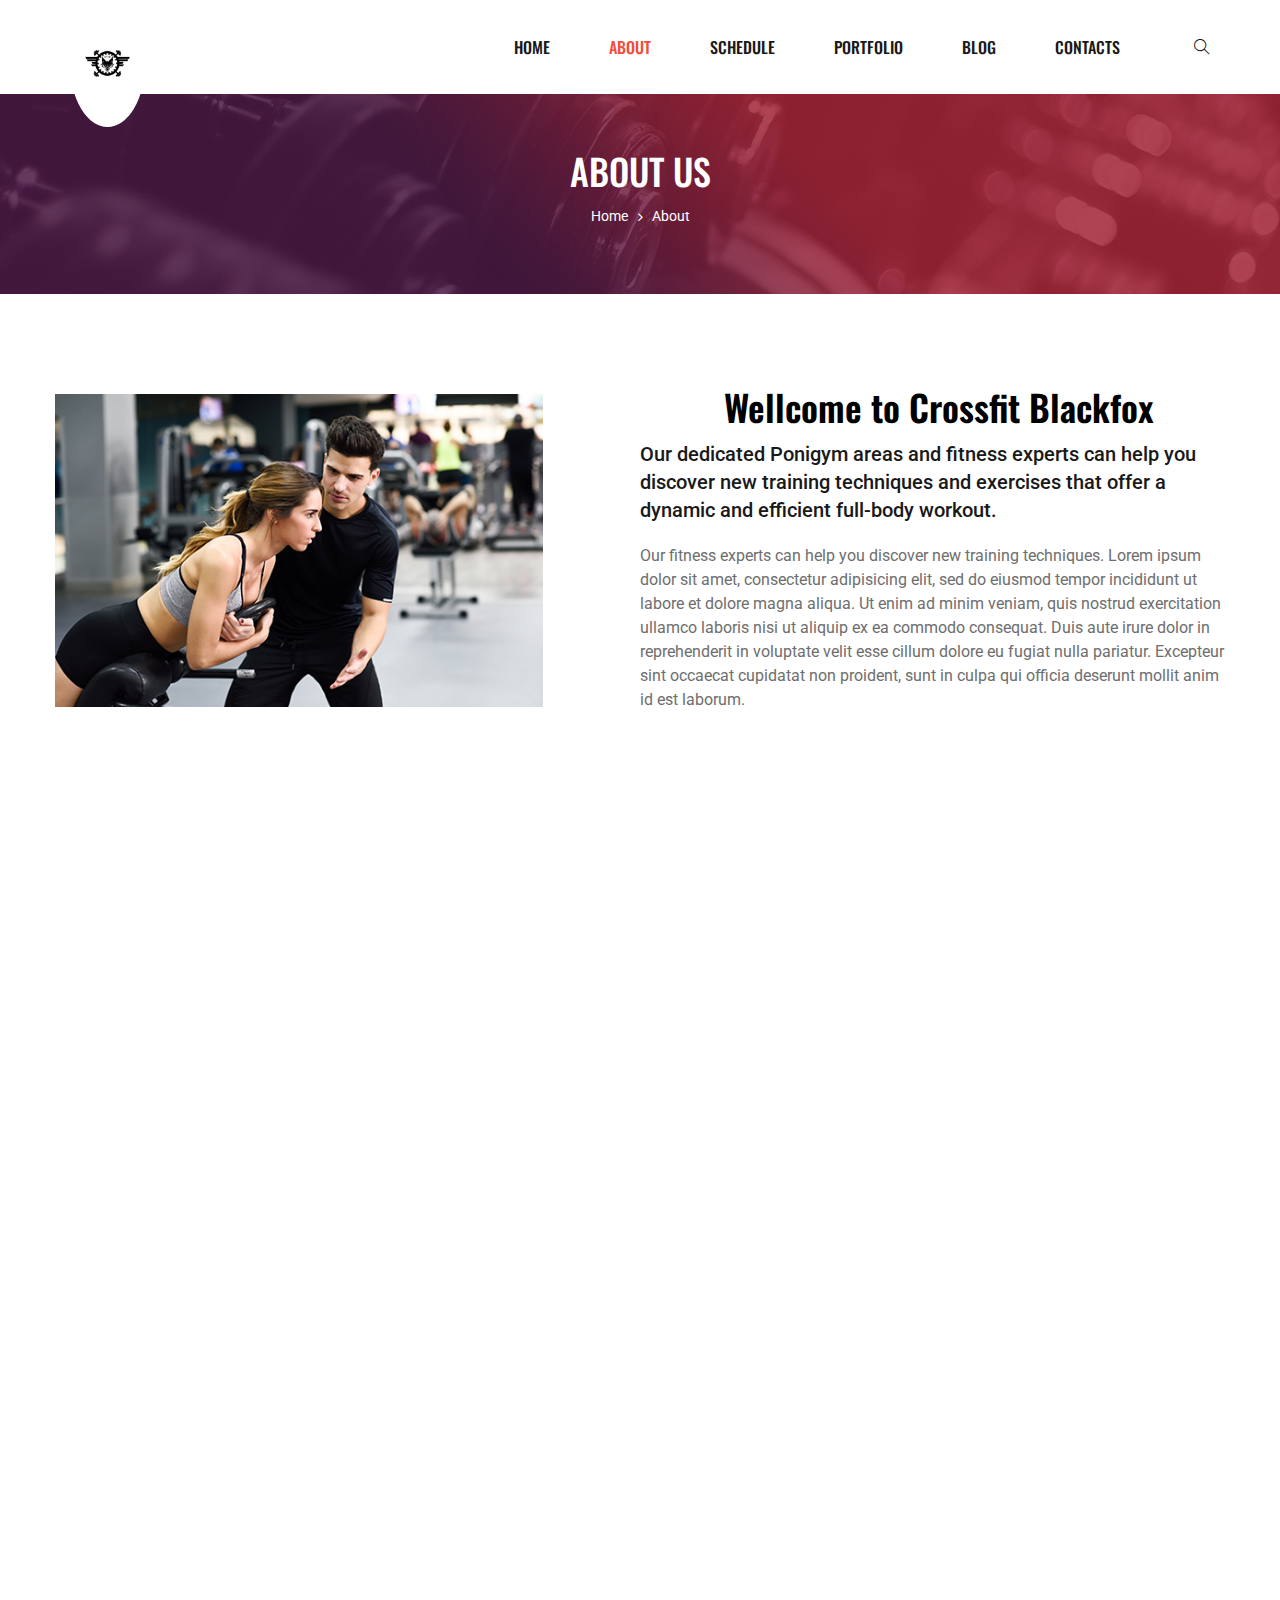
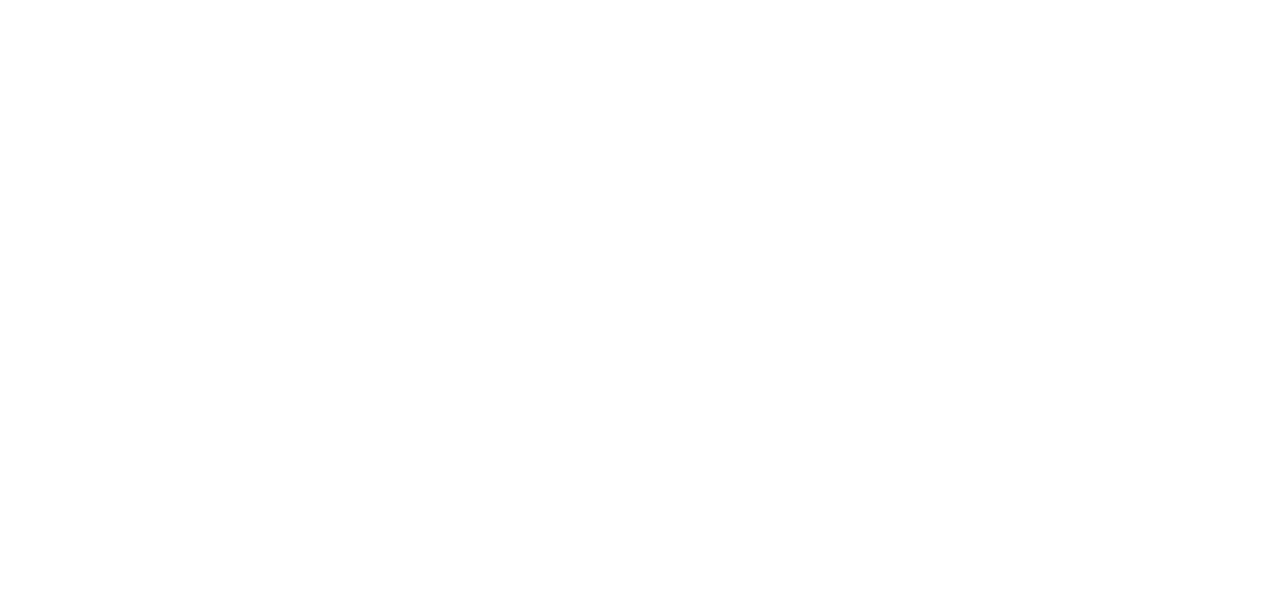
<file: about-us.html>
<!DOCTYPE html>
<html lang="zxx">

<head>
    <meta charset="UTF-8">
    <meta name="description" content="PONIGYM Template">
    <meta name="keywords" content="PONIGYM, unica, creative, html">
    <meta name="viewport" content="width=device-width, initial-scale=1.0">
    <meta http-equiv="X-UA-Compatible" content="ie=edge">
    <title>PONIGYM | Template</title>

    <!-- Google Font -->
    <link href="https://fonts.googleapis.com/css?family=Roboto:400,500,700&display=swap" rel="stylesheet">
    <link href="https://fonts.googleapis.com/css?family=Oswald:300,400,500,600,700&display=swap" rel="stylesheet">

    <!-- Css Styles -->
    <link rel="stylesheet" href="css/bootstrap.min.css" type="text/css">
    <link rel="stylesheet" href="css/font-awesome.min.css" type="text/css">
    <link rel="stylesheet" href="css/themify-icons.css" type="text/css">
    <link rel="stylesheet" href="css/owl.carousel.min.css" type="text/css">
    <link rel="stylesheet" href="css/magnific-popup.css" type="text/css">
    <link rel="stylesheet" href="css/slicknav.min.css" type="text/css">
    <link rel="stylesheet" href="css/style.css" type="text/css">
</head>

<body>
    

    <!-- Header Section Begin -->
    <header class="header-section header-normal">
        <div class="container">
            <div class="logo">
                <a href="./index.html">
                    <img src="img/blackfox_img/logo_Blackfox.jpg" alt="">
                </a>
            </div>
            <div class="nav-menu">
                <nav class="mainmenu mobile-menu">
                    <ul>
                        <li><a href="./index.html">Home</a></li>
                        <li class="active"><a href="./about-us.html">About</a></li>
                        <li><a href="./schedule.html">Schedule</a></li>
                        <li><a href="./gallery.html">Portfolio</a></li>
                        <li><a href="./blog.html">Blog</a>
                            <ul class="dropdown">
                                <li><a href="blog-details.html">Blog Details</a></li>
                            </ul>
                        </li>
                        <li><a href="./contact.html">Contacts</a></li>
                    </ul>
                </nav>
                <div class="nav-right search-switch">
                    <i class="ti-search"></i>
                </div>
            </div>
            <div id="mobile-menu-wrap"></div>
        </div>
    </header>
    <!-- Header End -->

    <!-- Site Breadcrumb Begin -->
    <section class="breadcrumb-section set-bg" data-setbg="img/about-breadcrumb-bg.jpg">
        <div class="container">
            <div class="row">
                <div class="col-lg-12">
                    <div class="site-text">
                        <h2>About Us</h2>
                        <div class="site-breadcrumb">
                            <a href="./home.html" class="sb-item">Home</a>
                            <span class="sb-item">About</span>
                        </div>
                    </div>
                </div>
            </div>
        </div>
    </section>
    <!-- Site Breadcrumb End -->

    <!-- About Us Secion Begin -->
    <section class="about-us-section spad">
        <div class="container">
            <div class="row">
                <div class="col-lg-5">
                    <div class="about-pic">
                        <img src="img/about-us.jpg" alt="">
                    </div>
                </div>
                <div class="col-lg-6 offset-lg-1">
                    <div class="about-text">
                        <div class="section-title">
                            <h2>Wellcome to Crossfit Blackfox</h2>
                            <p>Our dedicated Ponigym areas and fitness experts can help you discover new training
                                techniques and exercises that offer a dynamic and efficient full-body workout.</p>
                        </div>
                        <p>Our fitness experts can help you discover new training techniques. Lorem ipsum dolor sit
                            amet, consectetur adipisicing elit, sed do eiusmod tempor incididunt ut labore et dolore
                            magna aliqua. Ut enim ad minim veniam, quis nostrud exercitation ullamco laboris nisi ut
                            aliquip ex ea commodo consequat. Duis aute irure dolor in reprehenderit in voluptate velit
                            esse cillum dolore eu fugiat nulla pariatur. Excepteur sint occaecat cupidatat non proident,
                            sunt in culpa qui officia deserunt mollit anim id est laborum.
                        </p>
                        
                    </div>
                </div>
            </div>
        </div>
    </section>
    <!-- About Us Secion End -->

    

    <!-- About Page Trainer Section Begin -->
    <section class="about-page-trainer spad">
        <div class="container">
            
            <div class="row">
                <div class="col-lg-3 col-sm-6">
                    <div class="single-trainer-item">
                        <div class="trainer-pic">
                            <img src="img/trainer/trainer-1.jpg" alt="">
                        </div>
                        <div class="trainer-text">
                            <h5>Noah Leonard</h5>
                            <span>Gymer</span>
                            <div class="trainer-social">
                                <a href="#"><i class="fa fa-facebook"></i></a>
                                <a href="#"><i class="fa fa-twitter"></i></a>
                                <a href="#"><i class="fa fa-instagram"></i></a>
                            </div>
                        </div>
                    </div>
                </div>
                <div class="col-lg-3 col-sm-6">
                    <div class="single-trainer-item">
                        <div class="trainer-pic">
                            <img src="img/trainer/trainer-2.jpg" alt="">
                        </div>
                        <div class="trainer-text">
                            <h5>Noah Leonard</h5>
                            <span>Gymer</span>
                            <div class="trainer-social">
                                <a href="#"><i class="fa fa-facebook"></i></a>
                                <a href="#"><i class="fa fa-twitter"></i></a>
                                <a href="#"><i class="fa fa-instagram"></i></a>
                            </div>
                        </div>
                    </div>
                </div>
                <div class="col-lg-3 col-sm-6">
                    <div class="single-trainer-item">
                        <div class="trainer-pic">
                            <img src="img/trainer/trainer-3.jpg" alt="">
                        </div>
                        <div class="trainer-text">
                            <h5>Noah Leonard</h5>
                            <span>Gymer</span>
                            <div class="trainer-social">
                                <a href="#"><i class="fa fa-facebook"></i></a>
                                <a href="#"><i class="fa fa-twitter"></i></a>
                                <a href="#"><i class="fa fa-instagram"></i></a>
                            </div>
                        </div>
                    </div>
                </div>
                <div class="col-lg-3 col-sm-6">
                    <div class="single-trainer-item">
                        <div class="trainer-pic">
                            <img src="img/trainer/trainer-4.jpg" alt="">
                        </div>
                        <div class="trainer-text">
                            <h5>Noah Leonard</h5>
                            <span>Gymer</span>
                            <div class="trainer-social">
                                <a href="#"><i class="fa fa-facebook"></i></a>
                                <a href="#"><i class="fa fa-twitter"></i></a>
                                <a href="#"><i class="fa fa-instagram"></i></a>
                            </div>
                        </div>
                    </div>
                </div>
            </div>
        </div>
    </section>
    <!-- About Page Trainer Section End -->

    <!-- Footer Section Begin -->
    <footer class="footer-section">
        <div class="container-fluid">
            <div class="row">
                <div class="col-lg-6">
                    <div class="map-location">
                        <iframe src="https://www.google.com/maps/embed?pb=!1m18!1m12!1m3!1d33245.297803635964!2d-73.76987401620775!3d40.704774398815005!2m3!1f0!2f0!3f0!3m2!1i1024!2i768!4f13.1!3m3!1m2!1s0x89c24fa5d33f083b%3A0xc80b8f06e177fe62!2sNew%20York%2C%20NY%2C%20USA!5e0!3m2!1sen!2sbd!4v1575866843291!5m2!1sen!2sbd" style="border:0;" allowfullscreen=""></iframe>
                        <div class="map-widget">
                            <i class="fa fa-map-marker"></i>
                            <div class="map-address">
                                <img src="img/map-location.jpg" alt="">
                                <ul class="map-text">
                                    <li><span>Address:</span> Iris Watson, Box 283, NY</li>
                                    <li><span>Phone:</span> 12-456-791</li>
                                </ul>
                            </div>
                        </div>
                    </div>
                </div>
                <div class="col-lg-6">
                    <div class="footer-form set-bg" data-setbg="img/contact-form-bg.jpg">
                        <div class="row">
                            <div class="col-lg-10">
                                <div class="section-title">
                                    <h2>Request A Call Back</h2>
                                    <p>Shape your body and burn fat with strength training. With the right equipment
                                        such as free weights or resistance machines.</p>
                                </div>
                                <form action="#">
                                    <div class="row">
                                        <div class="col-lg-6">
                                            <input type="text" placeholder="Name">
                                        </div>
                                        <div class="col-lg-6">
                                            <input type="text" placeholder="Email">
                                        </div>
                                        <div class="col-lg-12">
                                            <input type="text" placeholder="Subject">
                                            <textarea placeholder="Message"></textarea>
                                            <button type="submit">Submit <i class="ti-angle-double-right"></i></button>
                                        </div>
                                    </div>
                                </form>
                            </div>
                        </div>
                    </div>
                </div>
            </div>
        </div>
        <div class="register normal-register">
            <div class="container">
                <div class="row">
                    <div class="col-lg-12">
                        <div class="copyright">
                            <!-- Link back to Colorlib can't be removed. Template is licensed under CC BY 3.0. -->
Copyright &copy;<script>document.write(new Date().getFullYear());</script> All rights reserved | This template is made with <i class="fa fa-heart-o" aria-hidden="true"></i> by <a href="https://colorlib.com" target="_blank">Colorlib</a>
<!-- Link back to Colorlib can't be removed. Template is licensed under CC BY 3.0. -->
                        </div>
                        <div class="footer-widget">
                            <ul>
                                <li class="active">Privacy Policy</li>
                                <li>Terms Of Service</li>
                                <li>Careers</li>
                            </ul>
                        </div>
                        <div class="footer-links">
                            <a href="#"><i class="fa fa-facebook"></i></a>
                            <a href="#"><i class="fa fa-twitter"></i></a>
                            <a href="#"><i class="fa fa-instagram"></i></a>
                        </div>
                    </div>
                </div>
            </div>
        </div>
    </footer>
    <!-- Footer Section End -->

    <!-- Search model Begin -->
	<div class="search-model">
        <div class="h-100 d-flex align-items-center justify-content-center">
            <div class="search-close-switch">+</div>
            <form class="search-model-form">
                <input type="text" id="search-input" placeholder="Search here.....">
            </form>
        </div>
    </div>
    <!-- Search model end -->

    <!-- Js Plugins -->
    <script src="js/jquery-3.3.1.min.js"></script>
    <script src="js/bootstrap.min.js"></script>
    <script src="js/jquery.magnific-popup.min.js"></script>
    <script src="js/mixitup.min.js"></script>
    <script src="js/jquery.slicknav.js"></script>
    <script src="js/owl.carousel.min.js"></script>
    <script src="js/main.js"></script>
</body>

</html>
</file>
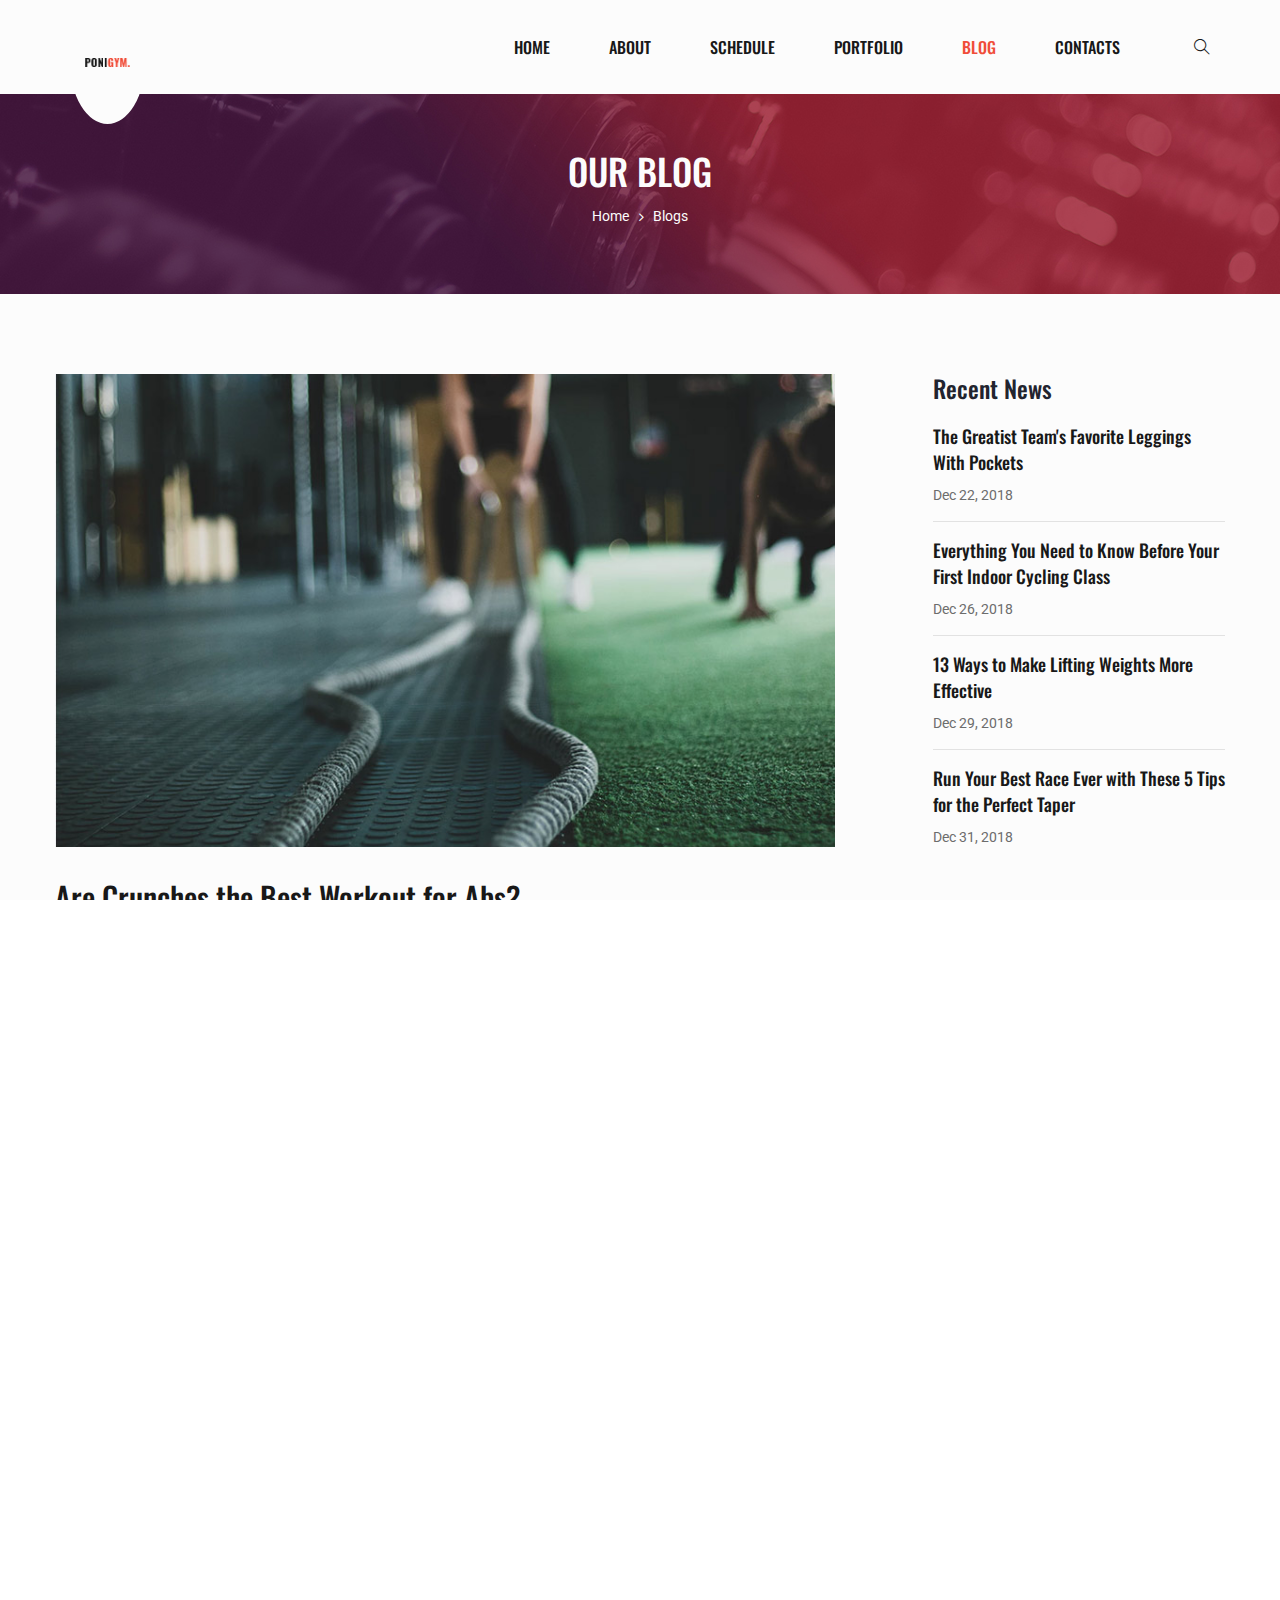
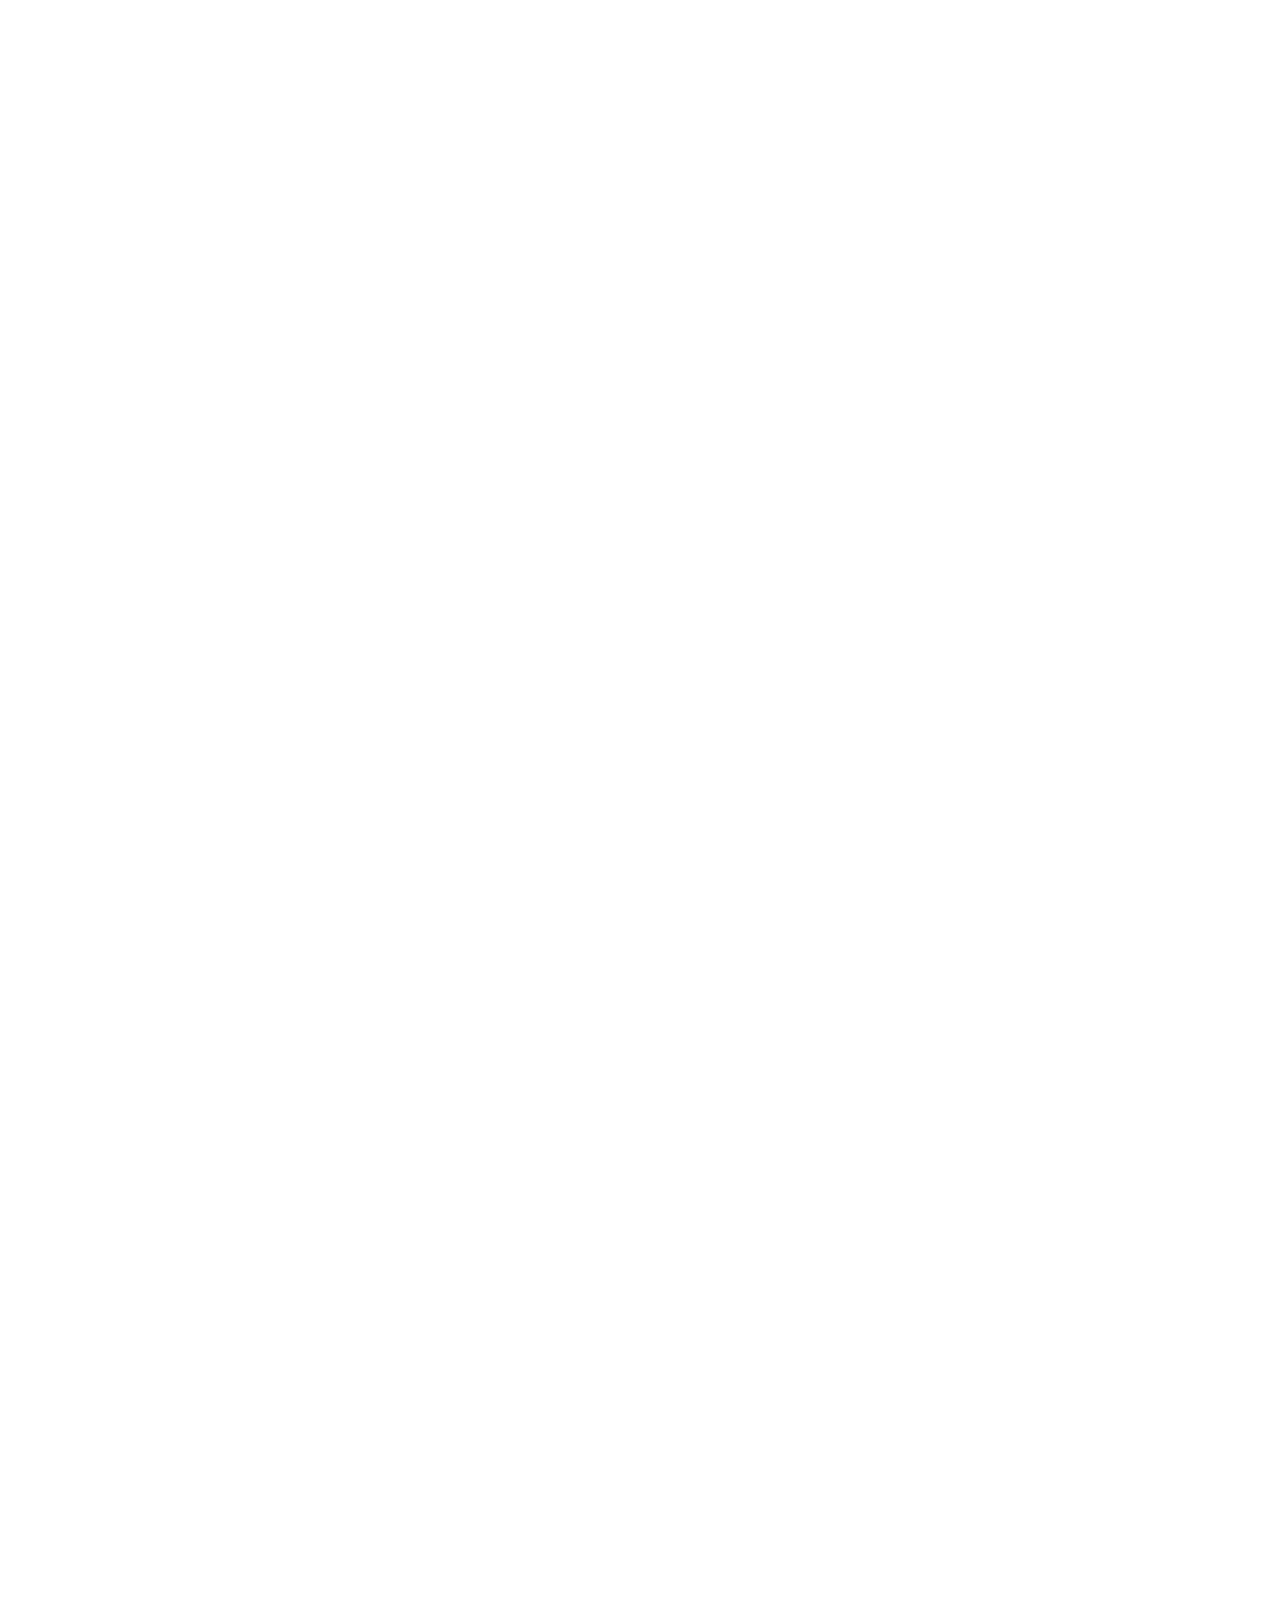
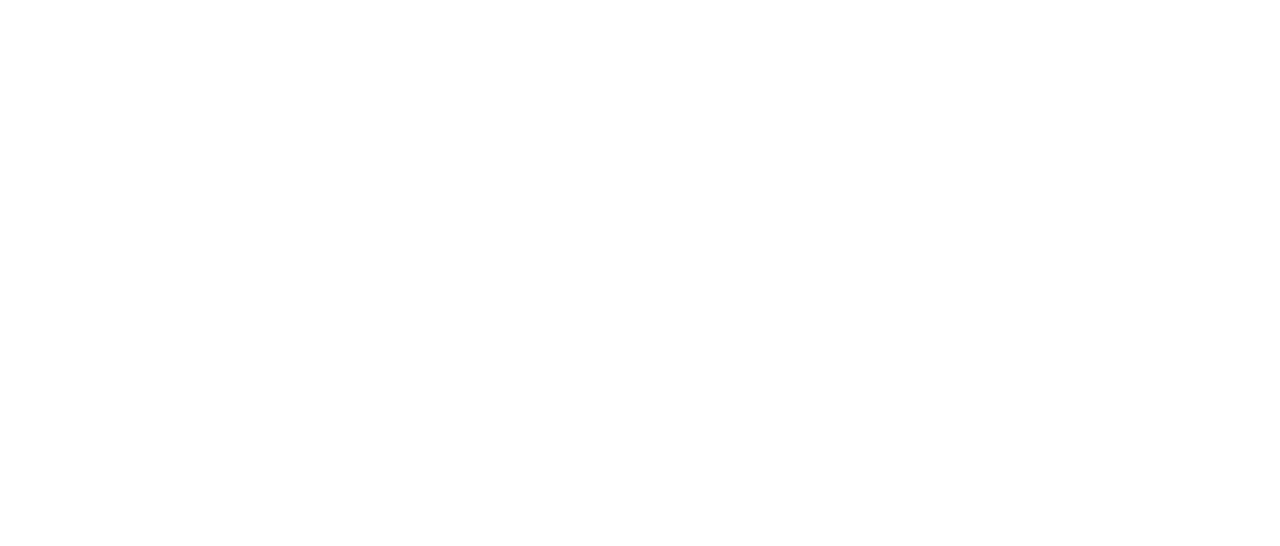
<file: blog-details.html>
<!DOCTYPE html>
<html lang="zxx">

<head>
    <meta charset="UTF-8">
    <meta name="description" content="PONIGYM Template">
    <meta name="keywords" content="PONIGYM, unica, creative, html">
    <meta name="viewport" content="width=device-width, initial-scale=1.0">
    <meta http-equiv="X-UA-Compatible" content="ie=edge">
    <title>PONIGYM | Template</title>

    <!-- Google Font -->
    <link href="https://fonts.googleapis.com/css?family=Roboto:400,500,700&display=swap" rel="stylesheet">
    <link href="https://fonts.googleapis.com/css?family=Oswald:300,400,500,600,700&display=swap" rel="stylesheet">

    <!-- Css Styles -->
    <link rel="stylesheet" href="css/bootstrap.min.css" type="text/css">
    <link rel="stylesheet" href="css/font-awesome.min.css" type="text/css">
    <link rel="stylesheet" href="css/themify-icons.css" type="text/css">
    <link rel="stylesheet" href="css/owl.carousel.min.css" type="text/css">
    <link rel="stylesheet" href="css/magnific-popup.css" type="text/css">
    <link rel="stylesheet" href="css/slicknav.min.css" type="text/css">
    <link rel="stylesheet" href="css/style.css" type="text/css">
</head>

<body>
    <!-- Page Preloder -->
    <div id="preloder">
        <div class="loader"></div>
    </div>

    <!-- Header Section Begin -->
    <header class="header-section header-normal">
        <div class="container">
            <div class="logo">
                <a href="./index.html">
                    <img src="img/logo-normal.png" alt="">
                </a>
            </div>
            <div class="nav-menu">
                <nav class="mainmenu mobile-menu">
                    <ul>
                        <li><a href="./index.html">Home</a></li>
                        <li><a href="./about-us.html">About</a></li>
                        <li><a href="./schedule.html">Schedule</a></li>
                        <li><a href="./gallery.html">Portfolio</a></li>
                        <li class="active"><a href="./blog.html">Blog</a>
                            <ul class="dropdown">
                                <li><a href="blog-details.html">Blog Details</a></li>
                            </ul>
                        </li>
                        <li><a href="./contact.html">Contacts</a></li>
                    </ul>
                </nav>
                <div class="nav-right search-switch">
                    <i class="ti-search"></i>
                </div>
            </div>
            <div id="mobile-menu-wrap"></div>
        </div>
    </header>
    <!-- Header End -->

    <!-- Site Breadcrumb Begin -->
    <section class="breadcrumb-section set-bg" data-setbg="img/about-breadcrumb-bg.jpg">
        <div class="container">
            <div class="row">
                <div class="col-lg-12">
                    <div class="site-text">
                        <h2>Our Blog</h2>
                        <div class="site-breadcrumb">
                            <a href="./home.html" class="sb-item">Home</a>
                            <span class="sb-item">Blogs</span>
                        </div>
                    </div>
                </div>
            </div>
        </div>
    </section>
    <!-- Site Breadcrumb End -->

    <!-- Blog Section Begin -->
    <section class="blog-section spad">
        <div class="container">
            <div class="row">
                <div class="col-lg-8">
                    <div class="blog-details">
                        <div class="bd-text">
                            <img src="img/blog-2.jpg" alt="">
                            <h3>Are Crunches the Best Workout for Abs?</h3>
                            <div class="blog-tag">
                                <div class="post-info">
                                    <span>Adam</span> - Dec 29, 2018
                                </div>
                                <div class="tag-details">
                                    <a href="#" class="tag-event">
                                        <i class="fa fa-tag"></i>
                                        Cycling
                                    </a>
                                    <a href="#" class="tag-comments">
                                        <i class="fa fa-comments-o"></i>
                                        5 Comments
                                    </a>
                                </div>
                            </div>
                            <p>It’s a moment many aspiring marathoners fantasize about as they finish their umpteenth
                                long training run: The few weeks leading up to the race when a training program calls
                                for less running and more recovery, otherwise known as the taper. As triathlete and
                                Greatist expert <span>Terra Castro</span> explains, tapering allows your body to
                                “repair, replenish, and regroup” in preparation for race day. But even though the break
                                from an arduous training schedule can be appealing, it can also seem counterintuitive
                                and for less running and more recovery. But a trustworthy taper—which is simple to
                                execute with the guide below and the help of our experts—will have you healthy and
                                strong for race day.</p>
                            <div class="bd-video">
                                <div class="row">
                                    <div class="col-lg-7">
                                        <div class="video-bg set-bg" data-setbg="img/blog-details-video.jpg">
                                            <div class="play-btn">
                                                <a href="https://www.youtube.com/watch?v=p_dtI2bLWhY"
                                                    class="blog-video-popup">
                                                    <i class="fa fa-play"></i>
                                                </a>
                                            </div>
                                        </div>
                                    </div>
                                    <div class="col-lg-5">
                                        <div class="video-text">
                                            <h5>What We Can Talk About</h5>
                                            <ul>
                                                <li><i class="ti-check"></i>Mauris molestie lectus in irdiet auctor.
                                                </li>
                                                <li><i class="ti-check"></i>Dictum purus at blandit molestie.</li>
                                                <li><i class="ti-check"></i>Neque non fermentum suscipit.</li>
                                                <li><i class="ti-check"></i>Donec id dui ac massa malesuada.</li>
                                                <li><i class="ti-check"></i>In sit amet sapien quis orci maximus.</li>
                                                <li><i class="ti-check"></i>Vestibulum rutrum diam vel eros tristique.
                                                </li>
                                                <li><i class="ti-check"></i>Vestibulum tempus neque at purus.</li>
                                                <li><i class="ti-check"></i>Mauris nec mi nec eros viverra.</li>
                                            </ul>
                                        </div>
                                    </div>
                                </div>
                            </div>
                            <div class="bd-desc">
                                <h5>Pitfalls to Avoid: In Taper We Trust</h5>
                                <p>The dueling temptations to rest too much and not rest enough can make for a tricky
                                    taper—it may feel strange to be running so much less than you have been. Castro
                                    recommends ignoring both “phantom pains” and “sneaky doubts.” Continue to trust the
                                    taper plan you put in place, knowing that reduced mileage, maintained intensity, and
                                    <span>self-care</span> are time-honored and <span>science-approved</span> ways to
                                    prepare for a race. Castro also warns against trying anything unfamiliar during this
                                    period, like a new pair of sneakers or a new workout group and routine. “Keep things
                                    simple and stress free in those taper weeks,” she says.</p>
                            </div>
                        </div>
                        <div class="blog-quote">
                            <p><i class="fa fa-quote-right"></i>You can't connect the dots looking forward; you can only
                                connect them looking backwards. So you have to trust that the dots will somehow connect
                                in your future. You have to trust in something your gut, destiny, life, karma, whatever.
                                This approach has never let me down, and it has made all the difference in my life."</p>
                        </div>
                        <div class="bd-info">
                            <div class="bi-tags">
                                <a href="#">Cycling</a>
                                <a href="#">Building</a>
                                <a href="#">Trianer</a>
                            </div>
                            <div class="bi-social">
                                <a href="#"><i class="fa fa-facebook"></i></a>
                                <a href="#"><i class="fa fa-twitter"></i></a>
                                <a href="#"><i class="fa fa-pinterest"></i></a>
                                <a href="#"><i class="fa fa-wifi"></i></a>
                                <a href="#"><i class="fa fa-heart"></i></a>
                            </div>
                        </div>
                        <div class="bd-comments">
                            <h4>2 Comments</h4>
                            <div class="comments-item">
                                <div class="avatar-pic">
                                    <img src="img/avatar-1.png" alt="">
                                </div>
                                <div class="avatar-text">
                                    <span>27 Aug 2018</span>
                                    <h6>Brandon Kelley</h6>
                                    <p>Neque porro quisquam est, qui dolorem ipsum quia dolor sit amet, consectetur,
                                        adipisci velit, sed quia non numquam eius modi tempora incidunt ut labore et
                                        dolore magnam.</p>
                                    <a href="#" class="reply-btn primary-btn">Reply</a>
                                </div>
                            </div>
                            <div class="row">
                                <div class="col-lg-11 offset-lg-1">
                                    <div class="comments-item">
                                        <div class="avatar-pic">
                                            <img src="img/avatar-2.png" alt="">
                                        </div>
                                        <div class="avatar-text">
                                            <span>27 Aug 2018</span>
                                            <h6>Brandon Kelley</h6>
                                            <p>Neque porro quisquam est, qui dolorem ipsum quia dolor sit amet,
                                                consectetur, adipisci velit, sed quia non numquam eius modi tempora
                                                incidunt ut labore et dolore magnam.</p>
                                            <a href="#" class="reply-btn primary-btn">Reply</a>
                                        </div>
                                    </div>
                                </div>
                            </div>
                            <div class="comments-item">
                                <div class="avatar-pic">
                                    <img src="img/avatar-3.png" alt="">
                                </div>
                                <div class="avatar-text">
                                    <span>27 Aug 2018</span>
                                    <h6>Brandon Kelley</h6>
                                    <p>Neque porro quisquam est, qui dolorem ipsum quia dolor sit amet, consectetur,
                                        adipisci velit, sed quia non numquam eius modi tempora incidunt ut labore et
                                        dolore magnam.</p>
                                    <a href="#" class="reply-btn primary-btn">Reply</a>
                                </div>
                            </div>
                        </div>
                        <div class="comment-form">
                            <h4>Leave A Comment</h4>
                            <form action="#">
                                <div class="row">
                                    <div class="col-lg-4">
                                        <input type="text" placeholder="Name">
                                    </div>
                                    <div class="col-lg-4">
                                        <input type="text" placeholder="E-mail">
                                    </div>
                                    <div class="col-lg-4">
                                        <input type="text" placeholder="Website">
                                    </div>
                                    <div class="col-lg-12">
                                        <textarea placeholder="Message"></textarea>
                                        <button type="button">Send Message</button>
                                    </div>
                                </div>
                            </form>
                        </div>
                    </div>
                </div>
                <div class="col-lg-3 offset-lg-1">
                    <div class="blog-sidebar">
                        <div class="sidebar-recent">
                            <h4>Recent News</h4>
                            <div class="sr-item">
                                <a href="#" class="active">
                                    <h5>The Greatist Team's Favorite Leggings With Pockets</h5>
                                </a>
                                <div class="blog-date">Dec 22, 2018</div>
                            </div>
                            <div class="sr-item">
                                <a href="#">
                                    <h5>Everything You Need to Know Before Your First Indoor Cycling Class</h5>
                                </a>
                                <div class="blog-date">Dec 26, 2018</div>
                            </div>
                            <div class="sr-item">
                                <a href="#">
                                    <h5>13 Ways to Make Lifting Weights More Effective</h5>
                                </a>
                                <div class="blog-date">Dec 29, 2018</div>
                            </div>
                            <div class="sr-item">
                                <a href="#">
                                    <h5>Run Your Best Race Ever with These 5 Tips for the Perfect Taper</h5>
                                </a>
                                <div class="blog-date">Dec 31, 2018</div>
                            </div>
                        </div>
                        <div class="sidebar-categories">
                            <h4>Categories</h4>
                            <ul class="cat-list">
                                <li><a href="#">Body Building</a></li>
                                <li><a href="#">Gym Trianer</a></li>
                                <li><a href="#">Foot Healthy</a></li>
                                <li><a href="#">Racing Way</a></li>
                                <li><a href="#">Cardio Class</a></li>
                                <li><a href="#">Free Cycling</a></li>
                            </ul>
                        </div>
                        <div class="popular-tags">
                            <h4>Popular Tags</h4>
                            <a href="#">Cycling</a>
                            <a href="#">Building</a>
                            <a href="#">Trianer</a>
                            <a href="#" class="active">Medicine products</a>
                            <a href="#">Medication</a>
                            <a href="#">Treatment</a>
                            <a href="#">Event</a>
                        </div>
                        <div class="weekly-time">
                            <h4>Open Hours</h4>
                            <ul>
                                <li>
                                    <p>Monday</p>
                                    <span>07:00-17:00</span>
                                </li>
                                <li>
                                    <p>Tuesday</p>
                                    <span>07:00-17:00</span>
                                </li>
                                <li class="active">
                                    <p>Wednesday</p>
                                    <span>07:00-17:00</span>
                                </li>
                                <li>
                                    <p>Thursday</p>
                                    <span>07:00-17:00</span>
                                </li>
                                <li>
                                    <p>Friday</p>
                                    <span>07:00-17:00</span>
                                </li>
                                <li>
                                    <p>Saturay</p>
                                    <span>07:00-17:00</span>
                                </li>
                                <li>
                                    <p>Sunday</p>
                                    <span>07:00-17:00</span>
                                </li>
                            </ul>
                        </div>
                    </div>
                </div>
            </div>
        </div>
    </section>
    <!-- Blog Section End -->

    <!-- Footer Section Begin -->
    <footer class="footer-section">
        <div class="container-fluid">
            <div class="row">
                <div class="col-lg-6">
                    <div class="map-location">
                        <iframe src="https://www.google.com/maps/embed?pb=!1m18!1m12!1m3!1d33245.297803635964!2d-73.76987401620775!3d40.704774398815005!2m3!1f0!2f0!3f0!3m2!1i1024!2i768!4f13.1!3m3!1m2!1s0x89c24fa5d33f083b%3A0xc80b8f06e177fe62!2sNew%20York%2C%20NY%2C%20USA!5e0!3m2!1sen!2sbd!4v1575866843291!5m2!1sen!2sbd" style="border:0;" allowfullscreen=""></iframe>
                        <div class="map-widget">
                            <i class="fa fa-map-marker"></i>
                            <div class="map-address">
                                <img src="img/map-location.jpg" alt="">
                                <ul class="map-text">
                                    <li><span>Address:</span> Iris Watson, Box 283, NY</li>
                                    <li><span>Phone:</span> 12-456-791</li>
                                </ul>
                            </div>
                        </div>
                    </div>
                </div>
                <div class="col-lg-6">
                    <div class="footer-form set-bg" data-setbg="img/contact-form-bg.jpg">
                        <div class="row">
                            <div class="col-lg-10">
                                <div class="section-title">
                                    <h2>Request A Call Back</h2>
                                    <p>Shape your body and burn fat with strength training. With the right equipment
                                        such as free weights or resistance machines.</p>
                                </div>
                                <form action="#">
                                    <div class="row">
                                        <div class="col-lg-6">
                                            <input type="text" placeholder="Name">
                                        </div>
                                        <div class="col-lg-6">
                                            <input type="text" placeholder="Email">
                                        </div>
                                        <div class="col-lg-12">
                                            <input type="text" placeholder="Subject">
                                            <textarea placeholder="Message"></textarea>
                                            <button type="submit">Submit <i class="ti-angle-double-right"></i></button>
                                        </div>
                                    </div>
                                </form>
                            </div>
                        </div>
                    </div>
                </div>
            </div>
        </div>
        <div class="register normal-register">
            <div class="container">
                <div class="row">
                    <div class="col-lg-12">
                        <div class="copyright">
                            <!-- Link back to Colorlib can't be removed. Template is licensed under CC BY 3.0. -->
Copyright &copy;<script>document.write(new Date().getFullYear());</script> All rights reserved | This template is made with <i class="fa fa-heart-o" aria-hidden="true"></i> by <a href="https://colorlib.com" target="_blank">Colorlib</a>
<!-- Link back to Colorlib can't be removed. Template is licensed under CC BY 3.0. -->
                        </div>
                        <div class="footer-widget">
                            <ul>
                                <li class="active">Privacy Policy</li>
                                <li>Terms Of Service</li>
                                <li>Careers</li>
                            </ul>
                        </div>
                        <div class="footer-links">
                            <a href="#"><i class="fa fa-facebook"></i></a>
                            <a href="#"><i class="fa fa-twitter"></i></a>
                            <a href="#"><i class="fa fa-instagram"></i></a>
                        </div>
                    </div>
                </div>
            </div>
        </div>
    </footer>
    <!-- Footer Section End -->

    <!-- Search model Begin -->
    <div class="search-model">
        <div class="h-100 d-flex align-items-center justify-content-center">
            <div class="search-close-switch">+</div>
            <form class="search-model-form">
                <input type="text" id="search-input" placeholder="Search here.....">
            </form>
        </div>
    </div>
    <!-- Search model end -->

    <!-- Js Plugins -->
    <script src="js/jquery-3.3.1.min.js"></script>
    <script src="js/bootstrap.min.js"></script>
    <script src="js/jquery.magnific-popup.min.js"></script>
    <script src="js/mixitup.min.js"></script>
    <script src="js/jquery.slicknav.js"></script>
    <script src="js/owl.carousel.min.js"></script>
    <script src="js/main.js"></script>
</body>

</html>
</file>
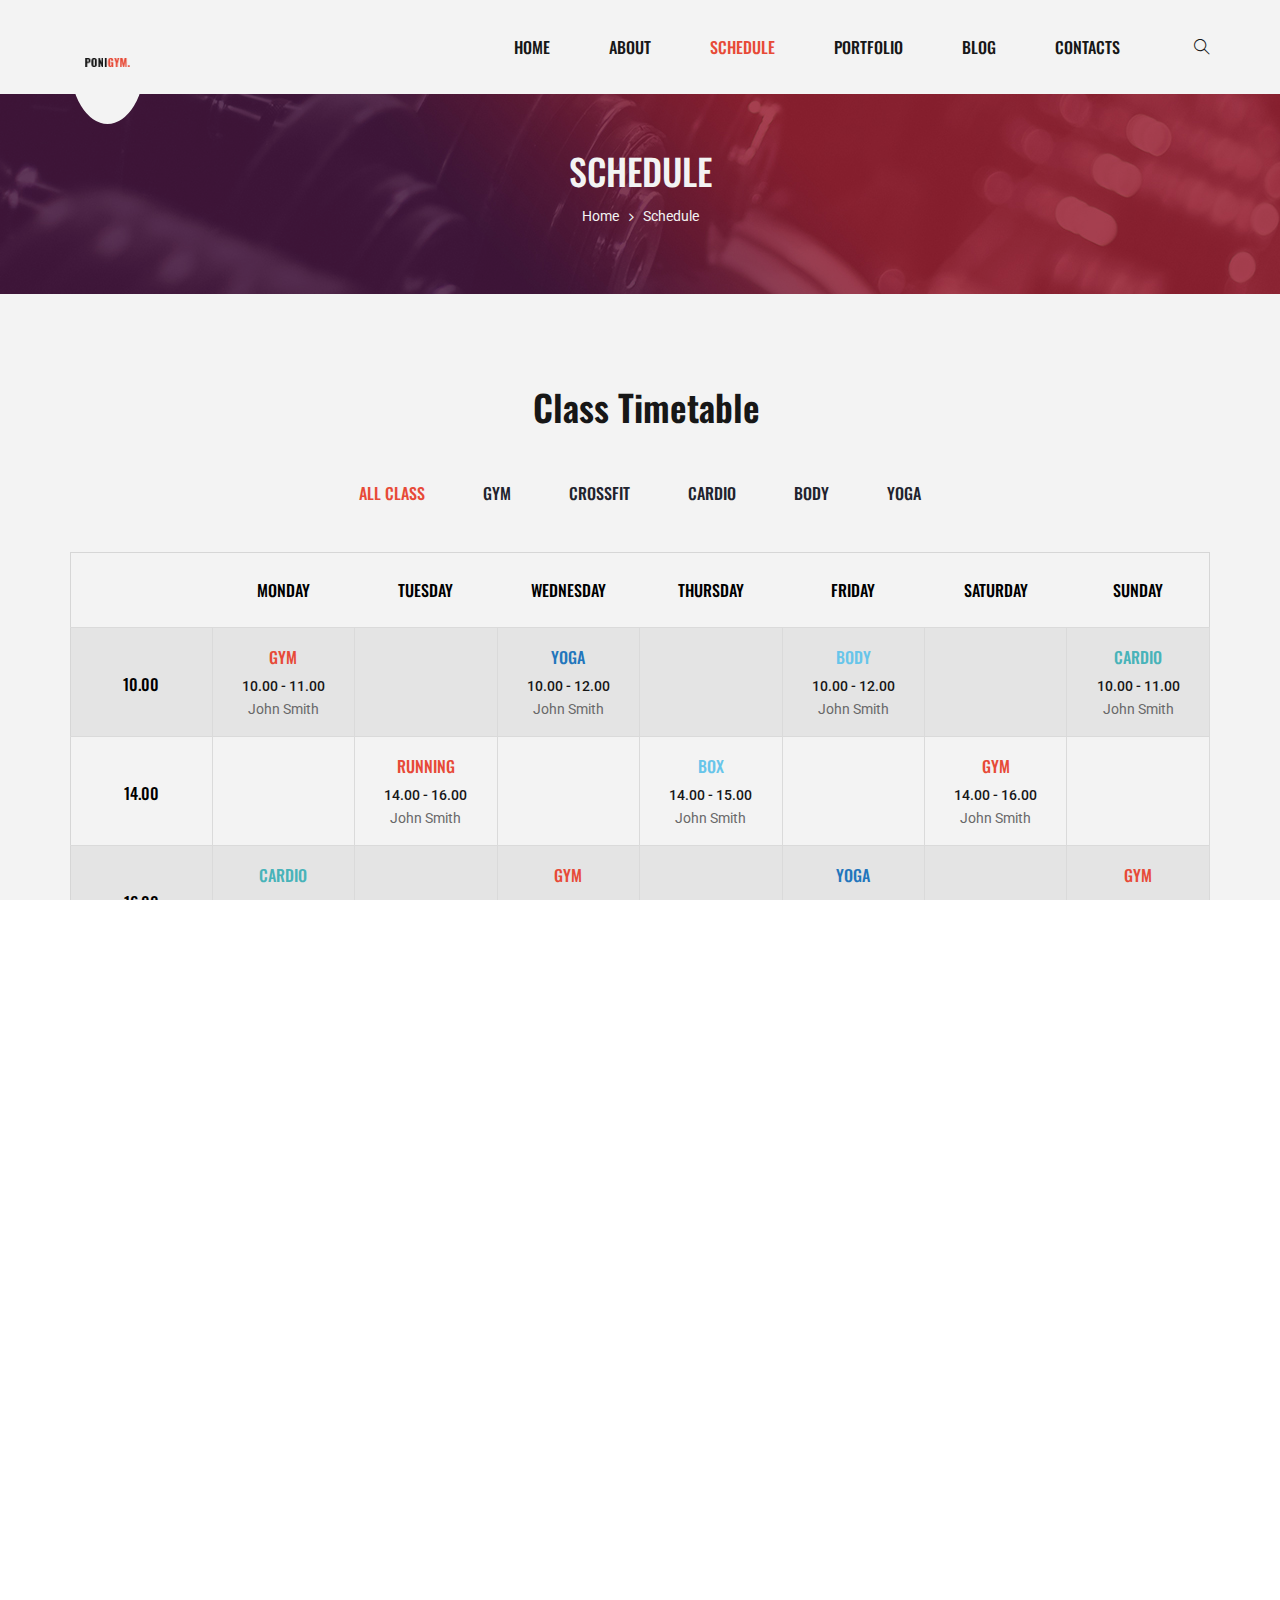
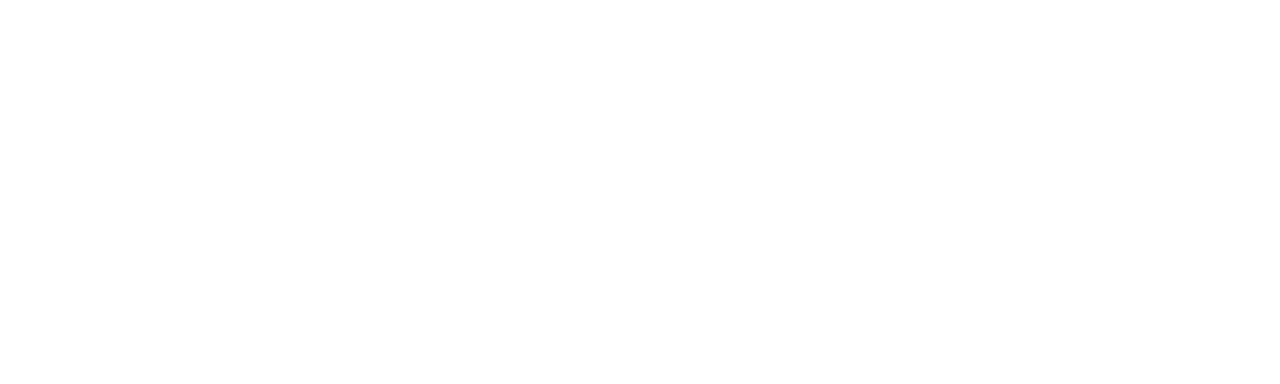
<file: schedule.html>
<!DOCTYPE html>
<html lang="zxx">

<head>
    <meta charset="UTF-8">
    <meta name="description" content="PONIGYM Template">
    <meta name="keywords" content="PONIGYM, unica, creative, html">
    <meta name="viewport" content="width=device-width, initial-scale=1.0">
    <meta http-equiv="X-UA-Compatible" content="ie=edge">
    <title>PONIGYM | Template</title>

    <!-- Google Font -->
    <link href="https://fonts.googleapis.com/css?family=Roboto:400,500,700&display=swap" rel="stylesheet">
    <link href="https://fonts.googleapis.com/css?family=Oswald:300,400,500,600,700&display=swap" rel="stylesheet">

    <!-- Css Styles -->
    <link rel="stylesheet" href="css/bootstrap.min.css" type="text/css">
    <link rel="stylesheet" href="css/font-awesome.min.css" type="text/css">
    <link rel="stylesheet" href="css/themify-icons.css" type="text/css">
    <link rel="stylesheet" href="css/owl.carousel.min.css" type="text/css">
    <link rel="stylesheet" href="css/magnific-popup.css" type="text/css">
    <link rel="stylesheet" href="css/slicknav.min.css" type="text/css">
    <link rel="stylesheet" href="css/style.css" type="text/css">
</head>

<body>
    <!-- Page Preloder -->
    <div id="preloder">
        <div class="loader"></div>
    </div>

    <!-- Header Section Begin -->
    <header class="header-section header-normal">
        <div class="container">
            <div class="logo">
                <a href="./index.html">
                    <img src="img/logo-normal.png" alt="">
                </a>
            </div>
            <div class="nav-menu">
                <nav class="mainmenu mobile-menu">
                    <ul>
                        <li><a href="./index.html">Home</a></li>
                        <li><a href="./about-us.html">About</a></li>
                        <li class="active"><a href="./schedule.html">Schedule</a></li>
                        <li><a href="./gallery.html">Portfolio</a> </li>
                        <li><a href="./blog.html">Blog</a>
                            <ul class="dropdown">
                                <li><a href="blog-details.html">Blog Details</a></li>
                            </ul>
                        </li>
                        <li><a href="./contact.html">Contacts</a></li>
                    </ul>
                </nav>
                <div class="nav-right search-switch">
                    <i class="ti-search"></i>
                </div>
            </div>
            <div id="mobile-menu-wrap"></div>
        </div>
    </header>
    <!-- Header End -->

    <!-- Site Breadcrumb Begin -->
    <section class="breadcrumb-section set-bg" data-setbg="img/about-breadcrumb-bg.jpg">
        <div class="container">
            <div class="row">
                <div class="col-lg-12">
                    <div class="site-text">
                        <h2>Schedule</h2>
                        <div class="site-breadcrumb">
                            <a href="./home.html" class="sb-item">Home</a>
                            <span class="sb-item">Schedule</span>
                        </div>
                    </div>
                </div>
            </div>
        </div>
    </section>
    <!-- Site Breadcrumb End -->

    <!-- Trainer Table Schedule Section Begin -->
    <section class="trainer-schedule class-timetable spad">
        <div class="container">
            <div class="row">
                <div class="col-lg-12">
                    <div class="section-title">
                        <h2>Class Timetable</h2>
                        <div class="nav-controls">
                            <ul class="schedule-filter">
                                <li class="active" data-tsfilter="all">All Class</li>
                                <li data-tsfilter="gym">Gym</li>
                                <li data-tsfilter="crossfit">Crossfit</li>
                                <li data-tsfilter="cardio">Cardio</li>
                                <li data-tsfilter="body">Body</li>
                                <li data-tsfilter="yoga">Yoga</li>
                            </ul>
                        </div>
                    </div>
                </div>
            </div>
            <div class="row">
                <div class="col-lg-12">
                    <div class="schedule-table">
                        <table>
                            <thead>
                                <tr>
                                    <th></th>
                                    <th>Monday</th>
                                    <th>Tuesday</th>
                                    <th>Wednesday</th>
                                    <th>Thursday</th>
                                    <th>Friday</th>
                                    <th>Saturday</th>
                                    <th>Sunday</th>
                                </tr>
                            </thead>
                            <tbody>
                                <tr>
                                    <td class="workout-time">10.00</td>
                                    <td class="gym ts-item" data-tsmeta="gym">
                                        <h6>Gym</h6>
                                        <span>10.00 - 11.00</span>
                                        <div class="trainer-name">
                                            John Smith
                                        </div>
                                    </td>
                                    <td></td>
                                    <td class="yoga ts-item" data-tsmeta="yoga">
                                        <h6>Yoga</h6>
                                        <span>10.00 - 12.00</span>
                                        <div class="trainer-name">
                                            John Smith
                                        </div>
                                    </td>
                                    <td></td>
                                    <td class="body ts-item" data-tsmeta="body">
                                        <h6>Body</h6>
                                        <span>10.00 - 12.00</span>
                                        <div class="trainer-name">
                                            John Smith
                                        </div>
                                    </td>
                                    <td></td>
                                    <td class="cardio ts-item" data-tsmeta="cardio">
                                        <h6>Cardio</h6>
                                        <span>10.00 - 11.00</span>
                                        <div class="trainer-name">
                                            John Smith
                                        </div>
                                    </td>
                                </tr>
                                <tr>
                                    <td class="workout-time">14.00</td>
                                    <td></td>
                                    <td class="running ts-item" data-tsmeta="running">
                                        <h6>Running</h6>
                                        <span>14.00 - 16.00</span>
                                        <div class="trainer-name">
                                            John Smith
                                        </div>
                                    </td>
                                    <td></td>
                                    <td class="box ts-item" data-tsmeta="box">
                                        <h6>Box</h6>
                                        <span>14.00 - 15.00</span>
                                        <div class="trainer-name">
                                            John Smith
                                        </div>
                                    </td>
                                    <td></td>
                                    <td class="gym ts-item" data-tsmeta="gym">
                                        <h6>Gym</h6>
                                        <span>14.00 - 16.00</span>
                                        <div class="trainer-name">
                                            John Smith
                                        </div>
                                    </td>
                                    <td></td>
                                </tr>
                                <tr>
                                    <td class="workout-time">16.00</td>
                                    <td class="cardio ts-item" data-tsmeta="cardio">
                                        <h6>Cardio</h6>
                                        <span>16.00 - 18.00</span>
                                        <div class="trainer-name">
                                            John Smith
                                        </div>
                                    </td>
                                    <td></td>
                                    <td class="gym ts-item" data-tsmeta="gym">
                                        <h6>Gym</h6>
                                        <span>16.00 - 19.00</span>
                                        <div class="trainer-name">
                                            John Smith
                                        </div>
                                    </td>
                                    <td></td>
                                    <td class="yoga ts-item" data-tsmeta="yoga">
                                        <h6>Yoga</h6>
                                        <span>16.00 - 18.00</span>
                                        <div class="trainer-name">
                                            John Smith
                                        </div>
                                    </td>
                                    <td></td>
                                    <td class="gym ts-item" data-tsmeta="gym">
                                        <h6>Gym</h6>
                                        <span>16.00 - 20.00</span>
                                        <div class="trainer-name">
                                            John Smith
                                        </div>
                                    </td>
                                </tr>
                                <tr>
                                    <td class="workout-time">18.00</td>
                                    <td class="box ts-item" data-tsmeta="box">
                                        <h6>Box</h6>
                                        <span>18.00 - 22.00</span>
                                        <div class="trainer-name">
                                            John Smith
                                        </div>
                                    </td>
                                    <td class="body ts-item" data-tsmeta="body">
                                        <h6>Body</h6>
                                        <span>18.00 - 20.00</span>
                                        <div class="trainer-name">
                                            John Smith
                                        </div>
                                    </td>
                                    <td></td>
                                    <td class="crossfit ts-item" data-tsmeta="crossfit">
                                        <h6>Crossfit</h6>
                                        <span>18.00 - 21.00</span>
                                        <div class="trainer-name">
                                            John Smith
                                        </div>
                                    </td>
                                    <td></td>
                                    <td class="cardio ts-item" data-tsmeta="cardio">
                                        <h6>Cardio</h6>
                                        <span>18.00 - 22.00</span>
                                        <div class="trainer-name">
                                            John Smith
                                        </div>
                                    </td>
                                    <td></td>
                                </tr>
                                <tr>
                                    <td class="workout-time">20.00</td>
                                    <td></td>
                                    <td class="gym ts-item" data-tsmeta="">
                                        <h6>Gym</h6>
                                        <span>20.00 - 12.00</span>
                                        <div class="trainer-name">
                                            John Smith
                                        </div>
                                    </td>
                                    <td class="body ts-item" data-tsmeta="">
                                        <h6>Body</h6>
                                        <span>20.00 - 21.00</span>
                                        <div class="trainer-name">
                                            John Smith
                                        </div>
                                    </td>
                                    <td></td>
                                    <td class="cardio ts-item" data-tsmeta="">
                                        <h6>Cardio</h6>
                                        <span>20.00 - 22.00</span>
                                        <div class="trainer-name">
                                            John Smith
                                        </div>
                                    </td>
                                    <td></td>
                                    <td class="crossfit ts-item" data-tsmeta="">
                                        <h6>Crossfit</h6>
                                        <span>20.00 - 21.00</span>
                                        <div class="trainer-name">
                                            John Smith
                                        </div>
                                    </td>
                                </tr>
                            </tbody>
                        </table>
                    </div>
                </div>
            </div>
        </div>
    </section>
    <!-- Trainer Table Schedule Section End -->

    <!-- Footer Section Begin -->
    <footer class="footer-section">
        <div class="container-fluid">
            <div class="row">
                <div class="col-lg-6">
                    <div class="map-location">
                        <iframe src="https://www.google.com/maps/embed?pb=!1m18!1m12!1m3!1d33245.297803635964!2d-73.76987401620775!3d40.704774398815005!2m3!1f0!2f0!3f0!3m2!1i1024!2i768!4f13.1!3m3!1m2!1s0x89c24fa5d33f083b%3A0xc80b8f06e177fe62!2sNew%20York%2C%20NY%2C%20USA!5e0!3m2!1sen!2sbd!4v1575866843291!5m2!1sen!2sbd" style="border:0;" allowfullscreen=""></iframe>
                        <div class="map-widget">
                            <i class="fa fa-map-marker"></i>
                            <div class="map-address">
                                <img src="img/map-location.jpg" alt="">
                                <ul class="map-text">
                                    <li><span>Address:</span> Iris Watson, Box 283, NY</li>
                                    <li><span>Phone:</span> 12-456-791</li>
                                </ul>
                            </div>
                        </div>
                    </div>
                </div>
                <div class="col-lg-6">
                    <div class="footer-form set-bg" data-setbg="img/contact-form-bg.jpg">
                        <div class="row">
                            <div class="col-lg-8">
                                <div class="section-title">
                                    <h2>Request A Call Back</h2>
                                    <p>Shape your body and burn fat with strength training. With the right equipment
                                        such as free weights or resistance machines.</p>
                                </div>
                                <form action="#">
                                    <div class="row">
                                        <div class="col-lg-6">
                                            <input type="text" placeholder="Name">
                                        </div>
                                        <div class="col-lg-6">
                                            <input type="text" placeholder="Email">
                                        </div>
                                        <div class="col-lg-12">
                                            <input type="text" placeholder="Subject">
                                            <textarea placeholder="Message"></textarea>
                                            <button type="submit">Submit <i class="ti-angle-double-right"></i></button>
                                        </div>
                                    </div>
                                </form>
                            </div>
                        </div>
                    </div>
                </div>
            </div>
        </div>
        <div class="register normal-register">
            <div class="container">
                <div class="row">
                    <div class="col-lg-12">
                        <div class="copyright">
                            <!-- Link back to Colorlib can't be removed. Template is licensed under CC BY 3.0. -->
Copyright &copy;<script>document.write(new Date().getFullYear());</script> All rights reserved | This template is made with <i class="fa fa-heart-o" aria-hidden="true"></i> by <a href="https://colorlib.com" target="_blank">Colorlib</a>
<!-- Link back to Colorlib can't be removed. Template is licensed under CC BY 3.0. -->
                        </div>
                        <div class="footer-widget">
                            <ul>
                                <li class="active">Privacy Policy</li>
                                <li>Terms Of Service</li>
                                <li>Careers</li>
                            </ul>
                        </div>
                        <div class="footer-links">
                            <a href="#"><i class="fa fa-facebook"></i></a>
                            <a href="#"><i class="fa fa-twitter"></i></a>
                            <a href="#"><i class="fa fa-instagram"></i></a>
                        </div>
                    </div>
                </div>
            </div>
        </div>
    </footer>
    <!-- Footer Section End -->

    <!-- Search model Begin -->
    <div class="search-model">
        <div class="h-100 d-flex align-items-center justify-content-center">
            <div class="search-close-switch">+</div>
            <form class="search-model-form">
                <input type="text" id="search-input" placeholder="Search here.....">
            </form>
        </div>
    </div>
    <!-- Search model end -->

    <!-- Js Plugins -->
    <script src="js/jquery-3.3.1.min.js"></script>
    <script src="js/bootstrap.min.js"></script>
    <script src="js/jquery.magnific-popup.min.js"></script>
    <script src="js/mixitup.min.js"></script>
    <script src="js/jquery.slicknav.js"></script>
    <script src="js/owl.carousel.min.js"></script>
    <script src="js/main.js"></script>
</body>

</html>
</file>
<file: css/themify-icons.css>
@font-face {
	font-family: 'themify';
	src:url('../fonts/themify.eot?-fvbane');
	src:url('../fonts/themify.eot?#iefix-fvbane') format('embedded-opentype'),
		url('../fonts/themify.woff?-fvbane') format('woff'),
		url('../fonts/themify.ttf?-fvbane') format('truetype'),
		url('../fonts/themify.svg?-fvbane#themify') format('svg');
	font-weight: normal;
	font-style: normal;
}

[class^="ti-"], [class*=" ti-"] {
	font-family: 'themify';
	speak: none;
	font-style: normal;
	font-weight: normal;
	font-variant: normal;
	text-transform: none;
	line-height: 1;

	/* Better Font Rendering =========== */
	-webkit-font-smoothing: antialiased;
	-moz-osx-font-smoothing: grayscale;
}

.ti-wand:before {
	content: "\e600";
}
.ti-volume:before {
	content: "\e601";
}
.ti-user:before {
	content: "\e602";
}
.ti-unlock:before {
	content: "\e603";
}
.ti-unlink:before {
	content: "\e604";
}
.ti-trash:before {
	content: "\e605";
}
.ti-thought:before {
	content: "\e606";
}
.ti-target:before {
	content: "\e607";
}
.ti-tag:before {
	content: "\e608";
}
.ti-tablet:before {
	content: "\e609";
}
.ti-star:before {
	content: "\e60a";
}
.ti-spray:before {
	content: "\e60b";
}
.ti-signal:before {
	content: "\e60c";
}
.ti-shopping-cart:before {
	content: "\e60d";
}
.ti-shopping-cart-full:before {
	content: "\e60e";
}
.ti-settings:before {
	content: "\e60f";
}
.ti-search:before {
	content: "\e610";
}
.ti-zoom-in:before {
	content: "\e611";
}
.ti-zoom-out:before {
	content: "\e612";
}
.ti-cut:before {
	content: "\e613";
}
.ti-ruler:before {
	content: "\e614";
}
.ti-ruler-pencil:before {
	content: "\e615";
}
.ti-ruler-alt:before {
	content: "\e616";
}
.ti-bookmark:before {
	content: "\e617";
}
.ti-bookmark-alt:before {
	content: "\e618";
}
.ti-reload:before {
	content: "\e619";
}
.ti-plus:before {
	content: "\e61a";
}
.ti-pin:before {
	content: "\e61b";
}
.ti-pencil:before {
	content: "\e61c";
}
.ti-pencil-alt:before {
	content: "\e61d";
}
.ti-paint-roller:before {
	content: "\e61e";
}
.ti-paint-bucket:before {
	content: "\e61f";
}
.ti-na:before {
	content: "\e620";
}
.ti-mobile:before {
	content: "\e621";
}
.ti-minus:before {
	content: "\e622";
}
.ti-medall:before {
	content: "\e623";
}
.ti-medall-alt:before {
	content: "\e624";
}
.ti-marker:before {
	content: "\e625";
}
.ti-marker-alt:before {
	content: "\e626";
}
.ti-arrow-up:before {
	content: "\e627";
}
.ti-arrow-right:before {
	content: "\e628";
}
.ti-arrow-left:before {
	content: "\e629";
}
.ti-arrow-down:before {
	content: "\e62a";
}
.ti-lock:before {
	content: "\e62b";
}
.ti-location-arrow:before {
	content: "\e62c";
}
.ti-link:before {
	content: "\e62d";
}
.ti-layout:before {
	content: "\e62e";
}
.ti-layers:before {
	content: "\e62f";
}
.ti-layers-alt:before {
	content: "\e630";
}
.ti-key:before {
	content: "\e631";
}
.ti-import:before {
	content: "\e632";
}
.ti-image:before {
	content: "\e633";
}
.ti-heart:before {
	content: "\e634";
}
.ti-heart-broken:before {
	content: "\e635";
}
.ti-hand-stop:before {
	content: "\e636";
}
.ti-hand-open:before {
	content: "\e637";
}
.ti-hand-drag:before {
	content: "\e638";
}
.ti-folder:before {
	content: "\e639";
}
.ti-flag:before {
	content: "\e63a";
}
.ti-flag-alt:before {
	content: "\e63b";
}
.ti-flag-alt-2:before {
	content: "\e63c";
}
.ti-eye:before {
	content: "\e63d";
}
.ti-export:before {
	content: "\e63e";
}
.ti-exchange-vertical:before {
	content: "\e63f";
}
.ti-desktop:before {
	content: "\e640";
}
.ti-cup:before {
	content: "\e641";
}
.ti-crown:before {
	content: "\e642";
}
.ti-comments:before {
	content: "\e643";
}
.ti-comment:before {
	content: "\e644";
}
.ti-comment-alt:before {
	content: "\e645";
}
.ti-close:before {
	content: "\e646";
}
.ti-clip:before {
	content: "\e647";
}
.ti-angle-up:before {
	content: "\e648";
}
.ti-angle-right:before {
	content: "\e649";
}
.ti-angle-left:before {
	content: "\e64a";
}
.ti-angle-down:before {
	content: "\e64b";
}
.ti-check:before {
	content: "\e64c";
}
.ti-check-box:before {
	content: "\e64d";
}
.ti-camera:before {
	content: "\e64e";
}
.ti-announcement:before {
	content: "\e64f";
}
.ti-brush:before {
	content: "\e650";
}
.ti-briefcase:before {
	content: "\e651";
}
.ti-bolt:before {
	content: "\e652";
}
.ti-bolt-alt:before {
	content: "\e653";
}
.ti-blackboard:before {
	content: "\e654";
}
.ti-bag:before {
	content: "\e655";
}
.ti-move:before {
	content: "\e656";
}
.ti-arrows-vertical:before {
	content: "\e657";
}
.ti-arrows-horizontal:before {
	content: "\e658";
}
.ti-fullscreen:before {
	content: "\e659";
}
.ti-arrow-top-right:before {
	content: "\e65a";
}
.ti-arrow-top-left:before {
	content: "\e65b";
}
.ti-arrow-circle-up:before {
	content: "\e65c";
}
.ti-arrow-circle-right:before {
	content: "\e65d";
}
.ti-arrow-circle-left:before {
	content: "\e65e";
}
.ti-arrow-circle-down:before {
	content: "\e65f";
}
.ti-angle-double-up:before {
	content: "\e660";
}
.ti-angle-double-right:before {
	content: "\e661";
}
.ti-angle-double-left:before {
	content: "\e662";
}
.ti-angle-double-down:before {
	content: "\e663";
}
.ti-zip:before {
	content: "\e664";
}
.ti-world:before {
	content: "\e665";
}
.ti-wheelchair:before {
	content: "\e666";
}
.ti-view-list:before {
	content: "\e667";
}
.ti-view-list-alt:before {
	content: "\e668";
}
.ti-view-grid:before {
	content: "\e669";
}
.ti-uppercase:before {
	content: "\e66a";
}
.ti-upload:before {
	content: "\e66b";
}
.ti-underline:before {
	content: "\e66c";
}
.ti-truck:before {
	content: "\e66d";
}
.ti-timer:before {
	content: "\e66e";
}
.ti-ticket:before {
	content: "\e66f";
}
.ti-thumb-up:before {
	content: "\e670";
}
.ti-thumb-down:before {
	content: "\e671";
}
.ti-text:before {
	content: "\e672";
}
.ti-stats-up:before {
	content: "\e673";
}
.ti-stats-down:before {
	content: "\e674";
}
.ti-split-v:before {
	content: "\e675";
}
.ti-split-h:before {
	content: "\e676";
}
.ti-smallcap:before {
	content: "\e677";
}
.ti-shine:before {
	content: "\e678";
}
.ti-shift-right:before {
	content: "\e679";
}
.ti-shift-left:before {
	content: "\e67a";
}
.ti-shield:before {
	content: "\e67b";
}
.ti-notepad:before {
	content: "\e67c";
}
.ti-server:before {
	content: "\e67d";
}
.ti-quote-right:before {
	content: "\e67e";
}
.ti-quote-left:before {
	content: "\e67f";
}
.ti-pulse:before {
	content: "\e680";
}
.ti-printer:before {
	content: "\e681";
}
.ti-power-off:before {
	content: "\e682";
}
.ti-plug:before {
	content: "\e683";
}
.ti-pie-chart:before {
	content: "\e684";
}
.ti-paragraph:before {
	content: "\e685";
}
.ti-panel:before {
	content: "\e686";
}
.ti-package:before {
	content: "\e687";
}
.ti-music:before {
	content: "\e688";
}
.ti-music-alt:before {
	content: "\e689";
}
.ti-mouse:before {
	content: "\e68a";
}
.ti-mouse-alt:before {
	content: "\e68b";
}
.ti-money:before {
	content: "\e68c";
}
.ti-microphone:before {
	content: "\e68d";
}
.ti-menu:before {
	content: "\e68e";
}
.ti-menu-alt:before {
	content: "\e68f";
}
.ti-map:before {
	content: "\e690";
}
.ti-map-alt:before {
	content: "\e691";
}
.ti-loop:before {
	content: "\e692";
}
.ti-location-pin:before {
	content: "\e693";
}
.ti-list:before {
	content: "\e694";
}
.ti-light-bulb:before {
	content: "\e695";
}
.ti-Italic:before {
	content: "\e696";
}
.ti-info:before {
	content: "\e697";
}
.ti-infinite:before {
	content: "\e698";
}
.ti-id-badge:before {
	content: "\e699";
}
.ti-hummer:before {
	content: "\e69a";
}
.ti-home:before {
	content: "\e69b";
}
.ti-help:before {
	content: "\e69c";
}
.ti-headphone:before {
	content: "\e69d";
}
.ti-harddrives:before {
	content: "\e69e";
}
.ti-harddrive:before {
	content: "\e69f";
}
.ti-gift:before {
	content: "\e6a0";
}
.ti-game:before {
	content: "\e6a1";
}
.ti-filter:before {
	content: "\e6a2";
}
.ti-files:before {
	content: "\e6a3";
}
.ti-file:before {
	content: "\e6a4";
}
.ti-eraser:before {
	content: "\e6a5";
}
.ti-envelope:before {
	content: "\e6a6";
}
.ti-download:before {
	content: "\e6a7";
}
.ti-direction:before {
	content: "\e6a8";
}
.ti-direction-alt:before {
	content: "\e6a9";
}
.ti-dashboard:before {
	content: "\e6aa";
}
.ti-control-stop:before {
	content: "\e6ab";
}
.ti-control-shuffle:before {
	content: "\e6ac";
}
.ti-control-play:before {
	content: "\e6ad";
}
.ti-control-pause:before {
	content: "\e6ae";
}
.ti-control-forward:before {
	content: "\e6af";
}
.ti-control-backward:before {
	content: "\e6b0";
}
.ti-cloud:before {
	content: "\e6b1";
}
.ti-cloud-up:before {
	content: "\e6b2";
}
.ti-cloud-down:before {
	content: "\e6b3";
}
.ti-clipboard:before {
	content: "\e6b4";
}
.ti-car:before {
	content: "\e6b5";
}
.ti-calendar:before {
	content: "\e6b6";
}
.ti-book:before {
	content: "\e6b7";
}
.ti-bell:before {
	content: "\e6b8";
}
.ti-basketball:before {
	content: "\e6b9";
}
.ti-bar-chart:before {
	content: "\e6ba";
}
.ti-bar-chart-alt:before {
	content: "\e6bb";
}
.ti-back-right:before {
	content: "\e6bc";
}
.ti-back-left:before {
	content: "\e6bd";
}
.ti-arrows-corner:before {
	content: "\e6be";
}
.ti-archive:before {
	content: "\e6bf";
}
.ti-anchor:before {
	content: "\e6c0";
}
.ti-align-right:before {
	content: "\e6c1";
}
.ti-align-left:before {
	content: "\e6c2";
}
.ti-align-justify:before {
	content: "\e6c3";
}
.ti-align-center:before {
	content: "\e6c4";
}
.ti-alert:before {
	content: "\e6c5";
}
.ti-alarm-clock:before {
	content: "\e6c6";
}
.ti-agenda:before {
	content: "\e6c7";
}
.ti-write:before {
	content: "\e6c8";
}
.ti-window:before {
	content: "\e6c9";
}
.ti-widgetized:before {
	content: "\e6ca";
}
.ti-widget:before {
	content: "\e6cb";
}
.ti-widget-alt:before {
	content: "\e6cc";
}
.ti-wallet:before {
	content: "\e6cd";
}
.ti-video-clapper:before {
	content: "\e6ce";
}
.ti-video-camera:before {
	content: "\e6cf";
}
.ti-vector:before {
	content: "\e6d0";
}
.ti-themify-logo:before {
	content: "\e6d1";
}
.ti-themify-favicon:before {
	content: "\e6d2";
}
.ti-themify-favicon-alt:before {
	content: "\e6d3";
}
.ti-support:before {
	content: "\e6d4";
}
.ti-stamp:before {
	content: "\e6d5";
}
.ti-split-v-alt:before {
	content: "\e6d6";
}
.ti-slice:before {
	content: "\e6d7";
}
.ti-shortcode:before {
	content: "\e6d8";
}
.ti-shift-right-alt:before {
	content: "\e6d9";
}
.ti-shift-left-alt:before {
	content: "\e6da";
}
.ti-ruler-alt-2:before {
	content: "\e6db";
}
.ti-receipt:before {
	content: "\e6dc";
}
.ti-pin2:before {
	content: "\e6dd";
}
.ti-pin-alt:before {
	content: "\e6de";
}
.ti-pencil-alt2:before {
	content: "\e6df";
}
.ti-palette:before {
	content: "\e6e0";
}
.ti-more:before {
	content: "\e6e1";
}
.ti-more-alt:before {
	content: "\e6e2";
}
.ti-microphone-alt:before {
	content: "\e6e3";
}
.ti-magnet:before {
	content: "\e6e4";
}
.ti-line-double:before {
	content: "\e6e5";
}
.ti-line-dotted:before {
	content: "\e6e6";
}
.ti-line-dashed:before {
	content: "\e6e7";
}
.ti-layout-width-full:before {
	content: "\e6e8";
}
.ti-layout-width-default:before {
	content: "\e6e9";
}
.ti-layout-width-default-alt:before {
	content: "\e6ea";
}
.ti-layout-tab:before {
	content: "\e6eb";
}
.ti-layout-tab-window:before {
	content: "\e6ec";
}
.ti-layout-tab-v:before {
	content: "\e6ed";
}
.ti-layout-tab-min:before {
	content: "\e6ee";
}
.ti-layout-slider:before {
	content: "\e6ef";
}
.ti-layout-slider-alt:before {
	content: "\e6f0";
}
.ti-layout-sidebar-right:before {
	content: "\e6f1";
}
.ti-layout-sidebar-none:before {
	content: "\e6f2";
}
.ti-layout-sidebar-left:before {
	content: "\e6f3";
}
.ti-layout-placeholder:before {
	content: "\e6f4";
}
.ti-layout-menu:before {
	content: "\e6f5";
}
.ti-layout-menu-v:before {
	content: "\e6f6";
}
.ti-layout-menu-separated:before {
	content: "\e6f7";
}
.ti-layout-menu-full:before {
	content: "\e6f8";
}
.ti-layout-media-right-alt:before {
	content: "\e6f9";
}
.ti-layout-media-right:before {
	content: "\e6fa";
}
.ti-layout-media-overlay:before {
	content: "\e6fb";
}
.ti-layout-media-overlay-alt:before {
	content: "\e6fc";
}
.ti-layout-media-overlay-alt-2:before {
	content: "\e6fd";
}
.ti-layout-media-left-alt:before {
	content: "\e6fe";
}
.ti-layout-media-left:before {
	content: "\e6ff";
}
.ti-layout-media-center-alt:before {
	content: "\e700";
}
.ti-layout-media-center:before {
	content: "\e701";
}
.ti-layout-list-thumb:before {
	content: "\e702";
}
.ti-layout-list-thumb-alt:before {
	content: "\e703";
}
.ti-layout-list-post:before {
	content: "\e704";
}
.ti-layout-list-large-image:before {
	content: "\e705";
}
.ti-layout-line-solid:before {
	content: "\e706";
}
.ti-layout-grid4:before {
	content: "\e707";
}
.ti-layout-grid3:before {
	content: "\e708";
}
.ti-layout-grid2:before {
	content: "\e709";
}
.ti-layout-grid2-thumb:before {
	content: "\e70a";
}
.ti-layout-cta-right:before {
	content: "\e70b";
}
.ti-layout-cta-left:before {
	content: "\e70c";
}
.ti-layout-cta-center:before {
	content: "\e70d";
}
.ti-layout-cta-btn-right:before {
	content: "\e70e";
}
.ti-layout-cta-btn-left:before {
	content: "\e70f";
}
.ti-layout-column4:before {
	content: "\e710";
}
.ti-layout-column3:before {
	content: "\e711";
}
.ti-layout-column2:before {
	content: "\e712";
}
.ti-layout-accordion-separated:before {
	content: "\e713";
}
.ti-layout-accordion-merged:before {
	content: "\e714";
}
.ti-layout-accordion-list:before {
	content: "\e715";
}
.ti-ink-pen:before {
	content: "\e716";
}
.ti-info-alt:before {
	content: "\e717";
}
.ti-help-alt:before {
	content: "\e718";
}
.ti-headphone-alt:before {
	content: "\e719";
}
.ti-hand-point-up:before {
	content: "\e71a";
}
.ti-hand-point-right:before {
	content: "\e71b";
}
.ti-hand-point-left:before {
	content: "\e71c";
}
.ti-hand-point-down:before {
	content: "\e71d";
}
.ti-gallery:before {
	content: "\e71e";
}
.ti-face-smile:before {
	content: "\e71f";
}
.ti-face-sad:before {
	content: "\e720";
}
.ti-credit-card:before {
	content: "\e721";
}
.ti-control-skip-forward:before {
	content: "\e722";
}
.ti-control-skip-backward:before {
	content: "\e723";
}
.ti-control-record:before {
	content: "\e724";
}
.ti-control-eject:before {
	content: "\e725";
}
.ti-comments-smiley:before {
	content: "\e726";
}
.ti-brush-alt:before {
	content: "\e727";
}
.ti-youtube:before {
	content: "\e728";
}
.ti-vimeo:before {
	content: "\e729";
}
.ti-twitter:before {
	content: "\e72a";
}
.ti-time:before {
	content: "\e72b";
}
.ti-tumblr:before {
	content: "\e72c";
}
.ti-skype:before {
	content: "\e72d";
}
.ti-share:before {
	content: "\e72e";
}
.ti-share-alt:before {
	content: "\e72f";
}
.ti-rocket:before {
	content: "\e730";
}
.ti-pinterest:before {
	content: "\e731";
}
.ti-new-window:before {
	content: "\e732";
}
.ti-microsoft:before {
	content: "\e733";
}
.ti-list-ol:before {
	content: "\e734";
}
.ti-linkedin:before {
	content: "\e735";
}
.ti-layout-sidebar-2:before {
	content: "\e736";
}
.ti-layout-grid4-alt:before {
	content: "\e737";
}
.ti-layout-grid3-alt:before {
	content: "\e738";
}
.ti-layout-grid2-alt:before {
	content: "\e739";
}
.ti-layout-column4-alt:before {
	content: "\e73a";
}
.ti-layout-column3-alt:before {
	content: "\e73b";
}
.ti-layout-column2-alt:before {
	content: "\e73c";
}
.ti-instagram:before {
	content: "\e73d";
}
.ti-google:before {
	content: "\e73e";
}
.ti-github:before {
	content: "\e73f";
}
.ti-flickr:before {
	content: "\e740";
}
.ti-facebook:before {
	content: "\e741";
}
.ti-dropbox:before {
	content: "\e742";
}
.ti-dribbble:before {
	content: "\e743";
}
.ti-apple:before {
	content: "\e744";
}
.ti-android:before {
	content: "\e745";
}
.ti-save:before {
	content: "\e746";
}
.ti-save-alt:before {
	content: "\e747";
}
.ti-yahoo:before {
	content: "\e748";
}
.ti-wordpress:before {
	content: "\e749";
}
.ti-vimeo-alt:before {
	content: "\e74a";
}
.ti-twitter-alt:before {
	content: "\e74b";
}
.ti-tumblr-alt:before {
	content: "\e74c";
}
.ti-trello:before {
	content: "\e74d";
}
.ti-stack-overflow:before {
	content: "\e74e";
}
.ti-soundcloud:before {
	content: "\e74f";
}
.ti-sharethis:before {
	content: "\e750";
}
.ti-sharethis-alt:before {
	content: "\e751";
}
.ti-reddit:before {
	content: "\e752";
}
.ti-pinterest-alt:before {
	content: "\e753";
}
.ti-microsoft-alt:before {
	content: "\e754";
}
.ti-linux:before {
	content: "\e755";
}
.ti-jsfiddle:before {
	content: "\e756";
}
.ti-joomla:before {
	content: "\e757";
}
.ti-html5:before {
	content: "\e758";
}
.ti-flickr-alt:before {
	content: "\e759";
}
.ti-email:before {
	content: "\e75a";
}
.ti-drupal:before {
	content: "\e75b";
}
.ti-dropbox-alt:before {
	content: "\e75c";
}
.ti-css3:before {
	content: "\e75d";
}
.ti-rss:before {
	content: "\e75e";
}
.ti-rss-alt:before {
	content: "\e75f";
}
</file>
<file: css/style.css>
@charset "UTF-8";
/******************************************************************
Theme Name: PONIGYM
Description: 
Author: 
Author URI: 
Version: 1.0
Created: 
******************************************************************/
/*------------------------------------------------------------------
[Table of contents]

1.  Template default CSS
	1.1	Variables
	1.2	Mixins
	1.3	Flexbox
	1.4	Reset
2.  Helper Css
3.  Header Section
4.  Hero Section
5.  Service Section
6.  Class Section
7.  Trainer Table Section
8.  Team Section
9.  Contact
10.  Footer Style

-------------------------------------------------------------------*/
/*----------------------------------------*/
/* Template default CSS
/*----------------------------------------*/
html,
body {
  height: 100%;
  font-family: "Roboto", sans-serif;
  -webkit-font-smoothing: antialiased;
  font-smoothing: antialiased;
  width: 100vw;
  min-width: 100vw;
  max-width: 100vw;

  overflow-x: hidden;
  overflow-y: auto;

}

h1,
h2,
h3,
h4,
h5,
h6 {
  margin: 0;
  color: #111111;
  font-weight: 400;
  font-family: "Oswald", sans-serif;
}

h1 {
  font-size: 70px;
}

h2 {
  font-size: 36px;
}

h3 {
  font-size: 30px;
}

h4 {
  font-size: 24px;
}

h5 {
  font-size: 18px;
}

h6 {
  font-size: 16px;
}

p {
  font-size: 16px;
  font-family: "Roboto", sans-serif;
  color: #8f8fa8;
  font-weight: 400;
  line-height: 26px;
  margin: 0 0 15px 0;
}

img {
  max-width: 100%;
}

input:focus,
select:focus,
button:focus,
textarea:focus {
  outline: none;
}

a:hover,
a:focus {
  text-decoration: none;
  outline: none;
  color: #ffffff;
}

ul,
ol {
  padding: 0;
  margin: 0;
}

/*---------------------
  Helper CSS
-----------------------*/
.section-title {
  margin-bottom: 45px;
}

.section-title h2 {
  color: #000000;
  font-size: 36px;
  font-weight: 500;
  padding-left: 12px;
  margin-bottom: 20px;
  line-height: 26px;
  position: relative;
  text-align: center;
}

.divSocial{
	display: flex;
	flex-direction: column;
	align-items: center;
  /* justify-content: space-around; */
  width: 100%;
  /* display: flex; */
}

.divSocial p{
  margin-bottom: 0;
}

.socialLinks{
  display: flex;
  justify-content: space-around;
  width: 100%;
}

.socialLinks a{
  font-size: 25px;
}

hr.separator{
	border-top: 2px solid rgb(0 0 0 / 43%);
}

.abbonamentiBody{
  width: 100%;
  margin-left: 3%;
}

.labelAbbonamenti{
  margin-left: 10px;
  display: flex;
  justify-content: start;

}

.abbonamentiHeader{
  display: flex;
  list-style-type: none;
  justify-content: space-around;
}

.abbonamentiHeader li{
  font-weight: 500;
  font-size: 18px;
  color: black;
}

.abbonamenti li{
  color: black;
}

.labelAbbonamenti{
  color: black;
}

.abbonamenti{
  display: flex;
  justify-content: space-around;
  list-style-type: none;
}

.pacchettiBody{
  display: flex;
  justify-content: center;
  margin-top: 20px;
}

.pacchetti li{
  list-style-type: none;
  color: black;
}

.pacchettiPrezzi li{
  list-style-type: none;
  color: black;
}

.onRampBody{
  display: flex;
  justify-content: center;
}

.onRamp li{
  list-style-type: none;
  color: black;
}

.crossfitBody{
  display: flex;
  justify-content: center;
  margin-top: 20px;
}

.crossfit li{
  list-style-type: none;
  color: black;
}

.personalCoachingDiv{
  width: 100%;
}

.personalCoachingBody{
  display: flex;
  justify-content: space-around;
}

.personalCoaching li{
  list-style-type: none;
}


.section-title p {
  color: #6e6e6e;
  line-height: 24px;
  font-size: 25px;
  text-align: left;
}

.set-bg {
  background-repeat: no-repeat;
  background-size: cover;
  background-position: top center;
}

.spad {
  padding-top: 100px;
  padding-bottom: 100px;
}

.spad-2 {
  padding-top: 50px;
  padding-bottom: 70px;
}

.text-white h1,
.text-white h2,
.text-white h3,
.text-white h4,
.text-white h5,
.text-white h6,
.text-white p,
.text-white span,
.text-white li,
.text-white a {
  color: #ffffff;
}

/* buttons */
.primary-btn {
  display: inline-block;
  font-size: 14px;
  font-family: "Oswald", sans-serif;
  padding: 12px 39px;
  color: #ffffff;
  background: #f34e3a;
  line-height: normal;
  letter-spacing: 2px;
  text-transform: uppercase;
}

/* Preloder */
#preloder {
  position: fixed;
  width: 100%;
  height: 100%;
  top: 0;
  left: 0;
  z-index: 999999;
  background: #000;
}

.loader {
  width: 40px;
  height: 40px;
  position: absolute;
  top: 50%;
  left: 50%;
  margin-top: -13px;
  margin-left: -13px;
  border-radius: 60px;
  animation: loader 0.8s linear infinite;
  -webkit-animation: loader 0.8s linear infinite;
}

@keyframes loader {
  0% {
    -webkit-transform: rotate(0deg);
    transform: rotate(0deg);
    border: 4px solid #f44336;
    border-left-color: transparent;
  }
  50% {
    -webkit-transform: rotate(180deg);
    transform: rotate(180deg);
    border: 4px solid #673ab7;
    border-left-color: transparent;
  }
  100% {
    -webkit-transform: rotate(360deg);
    transform: rotate(360deg);
    border: 4px solid #f44336;
    border-left-color: transparent;
  }
}
@-webkit-keyframes loader {
  0% {
    -webkit-transform: rotate(0deg);
    border: 4px solid #f44336;
    border-left-color: transparent;
  }
  50% {
    -webkit-transform: rotate(180deg);
    border: 4px solid #673ab7;
    border-left-color: transparent;
  }
  100% {
    -webkit-transform: rotate(360deg);
    border: 4px solid #f44336;
    border-left-color: transparent;
  }
}
.spacial-controls {
  position: fixed;
  width: 111px;
  height: 91px;
  top: 0;
  right: 0;
  z-index: 999;
}

.spacial-controls .search-switch {
  display: block;
  height: 100%;
  padding-top: 30px;
  background: #323232;
  text-align: center;
  cursor: pointer;
}

.search-model {
  display: none;
  position: fixed;
  width: 100%;
  height: 100%;
  left: 0;
  top: 0;
  background: #000;
  z-index: 99999;
}

.search-model-form {
  padding: 0 15px;
}

.search-model-form input {
  width: 500px;
  font-size: 40px;
  border: none;
  border-bottom: 2px solid #333;
  background: none;
  color: #999;
}

.search-close-switch {
  position: absolute;
  width: 50px;
  height: 50px;
  background: #333;
  color: #fff;
  text-align: center;
  border-radius: 50%;
  font-size: 28px;
  line-height: 28px;
  top: 30px;
  cursor: pointer;
  -webkit-transform: rotate(45deg);
  -ms-transform: rotate(45deg);
  transform: rotate(45deg);
  display: -webkit-box;
  display: -ms-flexbox;
  display: flex;
  -webkit-box-align: center;
  -ms-flex-align: center;
  align-items: center;
  -webkit-box-pack: center;
  -ms-flex-pack: center;
  justify-content: center;
}

/*---------------------
  Header
-----------------------*/
.header-section {
  padding-top: 35px;
  position: absolute;
  left: 0;
  top: 0;
  width: 100%;
  z-index: 99;
  
}
.header-section.header-normal {
  position: relative;
  padding-top: 0;
}
.header-section.header-normal .logo {
  padding: 35px 0;
}
.header-section.header-normal .nav-menu .mainmenu ul li {
  margin-right: 45px;
}
.header-section.header-normal .nav-menu .mainmenu ul li.active a {
  color: #f34e3a;
}
.header-section.header-normal .nav-menu .mainmenu ul li a {
  color: #191919;
  padding: 33px 5px;
  -webkit-transition: 0.2s;
  -o-transition: 0.2s;
  transition: 0.2s;
}
.header-section.header-normal .nav-menu .mainmenu ul li:hover .dropdown {
  top: 94px;
}
.header-section.header-normal .nav-menu .mainmenu ul li:hover > a {
  color: #f34e3a;
}
.header-section.header-normal .nav-menu .mainmenu ul li .dropdown {
  top: 124px;
}
.header-section.header-normal .nav-menu .mainmenu ul li .dropdown li a {
  padding: 10px 20px;
  color: #ffffff;
}
.header-section.header-normal .nav-menu .mainmenu ul li .dropdown li a:hover {
  color: #252525;
}
.header-section.header-normal .nav-menu .nav-right {
  padding: 39px 0;
}
.header-section.header-normal .nav-menu .nav-right i {
  color: #191919;
}

.logo {
  float: left;
  width: 75px;
  border: solid white 15px;
  background-color: white;
  border-radius: 50%;
  
}
.logo a {
  
}

.nav-menu {
  text-align: right;
}
.nav-menu .mainmenu {
  display: inline-block;
}
.nav-menu .mainmenu ul li {
  display: inline-block;
  list-style: none;
  margin-right: 55px;
  position: relative;
}
.nav-menu .mainmenu ul li.active a {
  color: #f34e3a;
}
.nav-menu .mainmenu ul li a {
  color: #ffffff;
  font-size: 16px;
  text-transform: uppercase;
  font-weight: 500;
  line-height: 28px;
  -webkit-transition: 0.2s;
  -o-transition: 0.2s;
  transition: 0.2s;
  display: block;
  font-family: "Oswald", sans-serif;
}
.nav-menu .mainmenu ul li:hover .dropdown {
  opacity: 1;
  visibility: visible;
  top: 40px;
}
.nav-menu .mainmenu ul li:hover > a {
  color: #f34e3a;
}
.nav-menu .mainmenu ul li .dropdown {
  position: absolute;
  left: 0;
  top: 70px;
  width: 180px;
  background: #f34e3a;
  opacity: 0;
  visibility: hidden;
  -webkit-transition: all 0.3s;
  -o-transition: all 0.3s;
  transition: all 0.3s;
  z-index: 99;
}
.nav-menu .mainmenu ul li .dropdown li {
  display: block;
  margin-right: 0;
}
.nav-menu .mainmenu ul li .dropdown li a {
  text-align: left;
  text-transform: capitalize;
  padding: 10px 20px;
  color: #ffffff;
}
.nav-menu .mainmenu ul li .dropdown li a:hover {
  color: #252525;
}
.nav-menu .mainmenu ul li:last-child .dropdown {
  left: auto;
  right: 0;
}
.nav-menu .nav-right {
  display: -webkit-inline-box;
  display: -ms-inline-flexbox;
  display: inline-flex;
  margin-left: 20px;
}
.nav-menu .nav-right i {
  color: #ffffff;
  cursor: pointer;
}

.slicknav_menu {
  display: none;
}

/*---------------------
  Hero Section
-----------------------*/
.hero-items .owl-item.active .single-hero-item .hero-text h4,
.hero-items .owl-item.active .single-hero-item .hero-text h1,
.hero-items .owl-item.active .single-hero-item .hero-text .primary-btn {
  top: 0;
  opacity: 0;
}
.hero-items .owl-item.active .single-hero-item .hero-text h4 {
  -webkit-transition: all 0.5s ease 0.2s;
  -o-transition: all 0.5s ease 0.2s;
  transition: all 0.5s ease 0.2s;
}
.hero-items .owl-item.active .single-hero-item .hero-text h1 {
  -webkit-transition: all 0.4s ease 0.4s;
  -o-transition: all 0.4s ease 0.4s;
  transition: all 0.4s ease 0.4s;
}
.hero-items .owl-item.active .single-hero-item .hero-text .primary-btn {
  -webkit-transition: all 0.6s ease 0.6s;
  -o-transition: all 0.6s ease 0.6s;
  transition: all 0.6s ease 0.6s;
}
.hero-items .owl-nav button[type=button] {
  position: absolute;
  left: 65px;
  top: 50%;
  -webkit-transform: translateY(-24px);
  -ms-transform: translateY(-24px);
  transform: translateY(-24px);
  line-height: 20px;
  font-size: 50px;
  color: #ffffff;
}
.hero-items .owl-nav button[type=button].owl-next {
  left: auto;
  right: 65px;
}

.single-hero-item {
  height: 300px;
  padding-top: 358px;
}
.single-hero-item .hero-text {
  text-align: center;
}
.single-hero-item .hero-text h4 {
  color: #ffffff;
  text-transform: uppercase;
  letter-spacing: 4px;
  margin-bottom: 36px;
  position: relative;
  top: 50px;
  opacity: 0;
}
.single-hero-item .hero-text h1 {
  color: #ffffff;
  font-size: 110px;
  font-weight: 700;
  letter-spacing: 22px;
  text-transform: uppercase;
  margin-bottom: 64px;
  position: relative;
  top: 50px;
  opacity: 0;
}
.single-hero-item .hero-text h1 span {
  color: #f34e3a;
}
.single-hero-item .hero-text .primary-btn {
  position: relative;
  top: 100px;
  opacity: 0;
}

/*---------------------
  Services Section
-----------------------*/
.services-section {
  padding-top: 20px;
  padding-bottom: 20px;
  padding-right: 50px;
  background-color: rgb(223, 223, 223);
  justify-content: center;
  

}

.services-items {
  overflow: ;
  
}
.services-items .single-service-item {
  
  float: right;
  width: calc(50% - 10px);
  background: #9d69d8;
  margin-right: 10px;
  margin-bottom: 10px;
  padding: 30px 22px 10px 30px;
}
.services-items .single-service-item.color-1 {
  background: #62b3d3;
}
.services-items .single-service-item.color-2 {
  background: #5acd57;
}
.services-items .single-service-item.color-3 {
  background: #ed5e4c;
}
.services-items .single-service-item h5 {
  color: #ffffff;
  font-size: 20px;
  margin-bottom: 16px;
  margin-top: 25px;
}
.services-items .single-service-item p {
  color: #ffffff;
  line-height: 22px;
}

.service-video {
  height: 583px;
}
.service-video .play-btn {
  display: -webkit-box;
  display: -ms-flexbox;
  display: flex;
  height: 100%;
  width: 100%;
  -webkit-box-align: center;
  -ms-flex-align: center;
  align-items: center;
  -webkit-box-pack: center;
  -ms-flex-pack: center;
  justify-content: center;
}
.service-video .play-btn a {
  display: inline-block;
  position: relative;
  z-index: 1;
}
.service-video .play-btn a:before {
  position: absolute;
  left: -28px;
  top: -20px;
  height: 66px;
  width: 66px;
  background: #fff;
  content: "";
  border-radius: 50%;
  opacity: 0.2;
  z-index: -1;
}
.service-video .play-btn a:after {
  position: absolute;
  left: -20px;
  top: -12px;
  height: 50px;
  width: 50px;
  background: #f34e3a;
  content: "";
  border-radius: 50%;
  z-index: -1;
}
.service-video .play-btn a i {
  color: #ffffff;
}

/*---------------------
  Cta Section
-----------------------*/
.cta-section {
  text-align: center;
  padding-top: 10px;
  padding-bottom: 10px;
}
.cta-section h2 {
  color: #ffffff;
  font-weight: 500;
  letter-spacing: 2px;
  text-transform: uppercase;
  margin-bottom: 20px;
}
.cta-section p {
  color: #ffffff;
  margin-bottom: 35px;
}

/*---------------------
  Class Section
-----------------------*/
.class-section {
  padding-top: 45px;
  background-image: url(/img/blackfox_img/padd.jpg);
  background: ;
  background-repeat: no-repeat;
  background-size: cover;
  background-position: 25% 30%;
  
  text-align: justify;
  
}
  




.class-section .primary-btn {
  margin-top: 25px;
  float: right;
}

.class-item {
  margin-bottom: 30px;
}
.class-item .single-class-item img {
  min-width: 100%;
  border-radius: 20px;
  
}
.class-item .single-class-item .class-text {
 
  
}
.class-item .single-class-item .class-text h3 {
  color: #ac1818;
  font-size: 40px;
  margin-top: 5px;
  margin-bottom: 30px;
  
}

.class-item .single-class-item .class-text p {
  font-family: Georgia, 'Times New Roman', Times, serif ;
  color: #ffffff;
  margin-bottom: 35px;
  font-size: 30px;
  -webkit-text-stroke: 1px rgb(255, 248, 216);
  line-height: 110%;
}

.class-item .single-class-item .class-text .schedule-btn {
  color: #ffffff;
  font-size: 14px;
  font-family: "Oswald", sans-serif;
  letter-spacing: 1px;
  text-transform: uppercase;
}
.class-item .single-class-item .class-text .schedule-btn i {
  font-size: 18px;
  margin-left: 7px;
}

.class-author ul li {
  width: 160px;
  margin-right: 30px;
  
}
.class-author ul li a.active .author-text h5 {
  color: #f34e3a;
}
.class-author ul li:last-child {
  margin-right: 0;
}
.class-author .author-text {
  margin-bottom: 30px;
}
.class-author .author-text img {
  min-width: 100%;
  margin-bottom: 26px;
  border-radius: 15px;
}
.class-author .author-text h5 {
  color: #f8f8f8;
  font-size: 20px;
  font-weight: 500;
}

/*---------------------
  Trainer Section
-----------------------*/
.trainer-schedule.class-timetable .section-title h2, .class-timetable.choseus-section .section-title h2, .class-timetable.about-page-trainer .section-title h2 {
  color: #191919;
  margin-bottom: 61px;
}
.trainer-schedule.class-timetable .section-title .nav-controls ul li, .class-timetable.choseus-section .section-title .nav-controls ul li, .class-timetable.about-page-trainer .section-title .nav-controls ul li {
  color: #232530;
  display: inline-block;
  list-style: none;
  font-size: 16px;
  font-weight: 500;
  font-family: "Oswald", sans-serif;
  text-transform: uppercase;
  margin-right: 54px;
  cursor: pointer;
}
.trainer-schedule.class-timetable .section-title .nav-controls ul li.active, .class-timetable.choseus-section .section-title .nav-controls ul li.active, .class-timetable.about-page-trainer .section-title .nav-controls ul li.active {
  color: #f34e3a;
}
.trainer-schedule.class-timetable .section-title .nav-controls ul li:last-child, .class-timetable.choseus-section .section-title .nav-controls ul li:last-child, .class-timetable.about-page-trainer .section-title .nav-controls ul li:last-child {
  margin-right: 0;
}
.trainer-schedule .section-title, .choseus-section .section-title, .about-page-trainer .section-title {
  text-align: center;
}
.trainer-schedule .section-title h2, .choseus-section .section-title h2, .about-page-trainer .section-title h2 {
  font-weight: 600;
  color: #ffffff;
  margin-bottom: 46px;
}
.trainer-schedule .section-title h2:before, .choseus-section .section-title h2:before, .about-page-trainer .section-title h2:before {
  width: 70px;
  height: 3px;
  right: 0;
  left: 0;
  top: 49px;
  margin: 0 auto;
}
.trainer-schedule .section-title p, .choseus-section .section-title p, .about-page-trainer .section-title p {
  color: #ffffff;
}

.schedule-table {
  overflow-x: auto;
}
.schedule-table .ts-item {
  -webkit-transition: all 0.4s;
  -o-transition: all 0.4s;
  transition: all 0.4s;
}
.schedule-table.filtering .ts-item {
  opacity: 0;
}
.schedule-table.filtering .ts-item.show {
  opacity: 1;
}
.schedule-table table {
  width: 100%;
  text-align: center;
  border: 1px solid #e1e1e1;
}
.schedule-table table thead tr {
  background: #ffffff;
}
.schedule-table table thead tr th {
  color: #000000;
  font-size: 16px;
  font-family: "Oswald", sans-serif;
  font-weight: 500;
  text-transform: uppercase;
  padding: 25px 0;
}
.schedule-table table tbody {
  border-top: 1px solid #e5e5e5;
}
.schedule-table table tbody tr {
  border-bottom: 1px solid #e5e5e5;
  background: #F0F0F0;
}
.schedule-table table tbody tr:nth-child(even) {
  background: #ffffff;
}
.schedule-table table tbody tr td {
  border-right: 1px solid #e5e5e5;
  padding: 20px 10px 16px;
  width: 146px;
  font-family: "Oswald", sans-serif;
  font-weight: 500;
}
.schedule-table table tbody tr td.gym h6, .schedule-table table tbody tr td.crossfit h6, .schedule-table table tbody tr td.running h6 {
  color: #f34e3a;
}
.schedule-table table tbody tr td.yoga h6 {
  color: #247cc6;
}
.schedule-table table tbody tr td.body h6, .schedule-table table tbody tr td.box h6 {
  color: #6dcff6;
}
.schedule-table table tbody tr td.cardio h6 {
  color: #4cbcc3;
}
.schedule-table table tbody tr td.box.g h6 {
  color: #00a651;
}
.schedule-table table tbody tr td h6 {
  font-weight: 500;
  text-transform: uppercase;
  margin-bottom: 6px;
}
.schedule-table table tbody tr td span {
  font-size: 14px;
  display: block;
  color: #191919;
  font-family: "Roboto", sans-serif;
  font-weight: 500;
  line-height: 26px;
}
.schedule-table table tbody tr td .trainer-name {
  font-size: 14px;
  color: #6e6e6e;
  font-family: "Roboto", sans-serif;
  font-weight: 400;
}
.schedule-table table tbody tr .workout-time {
  color: #000000;
  font-size: 16px;
  font-weight: 500;
}

/*---------------------
  Team Member
-----------------------*/
.team-section {
  background: #f2f4f5;
}
.team-section .section-title {
  float: left;
  margin-bottom: 30px;
}
.team-section .primary-btn {
  float: right;
  margin-top: 25px;
}

.team-members .member-pic {
  padding: 10px;
  
}



.team-members .member-pic.third::before {
  display: ;
}

.team-members .member-pic:before {
  position: absolute;
  right: -65px;
  top: 50%;
  height: 50px;
  width: 35px;
  background: #ffffff;
  content: "";
  -webkit-transform: rotate(45deg);
  -ms-transform: rotate(45deg);
  transform: rotate(45deg);
  margin-top: -35px;
  z-index: -1;
  
}



.team-members .member-pic.space {
  position: absolute;
  right: 0px;
  top: 50%;
  height: 70px;
  width: 70px;
  background: #ffffff;
  content: "";
  -webkit-transform: rotate(45deg);
  -ms-transform: rotate(45deg);
  transform: rotate(45deg);
  margin-top: -35px;
  display: none;
}
.team-members .member-pic.second:before {
  top: auto;
  bottom: -60px;
  left: 50%;
  margin-left: -35px;
}

.team-members .member-pic img {
  min-width: 70%;
}

.team-members .member-text {
  padding: 90px 30px 50px 27px;
  background: #ffffff;
  height: 98%;
  position: relative;
  overflow: hidden;
  z-index: 99;
  display: contents;
}



.team-members .member-text span {
  font-size: 16px;
  font-family: "Roboto", sans-serif;
  color: #f34e3a;
  line-height: 36px;
}
.team-members .member-text h5 {
  color: #191919;
  font-size: 20px;
  line-height: 30px;
  margin-bottom: 18px;
  font-weight: 500;
}
.team-members .member-text p {
  color: #6e6e6e;
  margin-bottom: 5px;
}


.team-members .member-text .member-social a {
  display: inline;
  font-size: 25px;
  color: #6e6e6e;
  margin-right: 8px;
  text-align: center;
  
}



/*---------------------
  Pricing Section
-----------------------*/

.pricing-section {

}


.container-pricing {margin-top:20px;
  background-image: url(/img/blackfox_img/blackfox_dischi.jpg);
}

.btn:not(:disabled):not(.disabled) {
  cursor: pointer;
}
.btn-a-brc-tp:not(.disabled):not(:disabled).active, .btn-brc-tp, .btn-brc-tp:focus:not(:hover):not(:active):not(.active):not(.dropdown-toggle), .btn-h-brc-tp:hover, .btn.btn-f-brc-tp:focus, .btn.btn-h-brc-tp:hover {
  border-color: transparent;
}
.btn-outline-blue {
  color: #0d6ce1;
  border-color: #5a9beb;
  background-color: transparent;
}
.btn {
  cursor: pointer;
  position: relative;
  z-index: auto;
  border-radius: .175rem;
  transition: color .15s,background-color .15s,border-color .15s,box-shadow .15s,opacity .15s;
}
.border-2 {
  border-width: 2px!important;
  border-style: solid!important;
  border-color: transparent;
}
.bgc-white {
  background-color: #fff!important;
}


.text-green-d1 {
  color: #277b5d!important;
}
.letter-spacing {
  letter-spacing: .5px!important;
}
.font-bolder, .text-600 {
  font-weight: 600!important;
}
.text-170 {
  font-size: 1.7em!important;
}

.text-purple-d1 {
  color: #6d62b5!important;
}

.text-primary-d1 {
  color: #276ab4!important;
}
.text-secondary-d1 {
  color: #5f718b!important;
}
.text-180 {
  font-size: 1.8em!important;
}
.text-150 {
  font-size: 1.5em!important;
}
.text-danger-m3 {
  color: #e05858!important;
}
.rotate-45 {
  -webkit-transform: rotate(45deg);
  transform: rotate(45deg);
}
.position-l {
  left: 0;
}
.position-b, .position-bc, .position-bl, .position-br, .position-center, .position-l, .position-lc, .position-r, .position-rc, .position-t, .position-tc, .position-tl, .position-tr {
  position: absolute!important;
  display: block;
}
.mt-n475, .my-n475 {
  margin-top: -2.5rem!important;
}
.ml-35, .mx-35 {
  margin-left: 1.25rem!important;
}

.text-dark-l1 {
  color: #56585e!important;
}
.text-90 {
  font-size: .9em!important;
}
.text-left {
  text-align: left!important;
}

.mt-25, .my-25 {
  margin-top: .75rem!important;
}

.text-110 {
  font-size: 1.1em!important;
}

.deleted-text{
text-decoration:line-through;;    
}




/*---------------------
  Latest News Section
-----------------------*/
.latest-news-section {
  padding-bottom: 70px;
}
.latest-news-section .section-title {
  text-align: center;
}
.latest-news-section .section-title h2 {
  font-weight: 600;
  color: #9a0404;
  margin-bottom: 46px;
}
.latest-news-section .section-title h2:before {
  width: 70px;
  height: 3px;
  right: 0;
  left: 0;
  top: 49px;
  margin: 0 auto;
}
.latest-news-section .section-title p {
  color: #6e6e6e;
}

.latest-items {
  margin-bottom: 30px;
}
.latest-items img {
  min-width: 100%;
}
.latest-items .latest-text {
  border-left: 1px solid #ebebeb;
  border-right: 1px solid #ebebeb;
  border-bottom: 1px solid #ebebeb;
  padding: 25px 30px 25px 30px;
}
.latest-items .latest-text .latest-tag {
  overflow: hidden;
  margin-bottom: 10px;
}
.latest-items .latest-text .latest-tag .tag-clock, .latest-items .latest-text .latest-tag .tag-comments {
  float: left;
  font-size: 14px;
  color: #9a9a9a;
}
.latest-items .latest-text .latest-tag .tag-clock i, .latest-items .latest-text .latest-tag .tag-comments i {
  margin-right: 8px;
}
.latest-items .latest-text .latest-tag .tag-comments {
  margin-left: 28px;
}
.latest-items .latest-text h5 {
  font-size: 20px;
  font-weight: 500;
  color: #191919;
  line-height: 28px;
}
.latest-items .latest-text h5 a {
  color: #191919;
  -webkit-transition: 0.3s;
  -o-transition: 0.3s;
  transition: 0.3s;
}
.latest-items .latest-text h5 a:hover {
  color: #f34e3a;
}

/*---------------------
  Footer
-----------------------*/
.footer-section {
  overflow: hidden;
  background-image: url(/img/blackfox_img/blackfox_dischi.jpg);
}

.map-location {
  height: 610px;
  position: relative;
  margin-left: -15px;
  margin-right: -15px;
}
.map-location iframe {
  position: absolute;
  width: 100%;
  height: 100%;
  left: 0;
  top: 0;
}
.map-location .map-widget {
  position: absolute;
  left: 20%;
  top: 40%;
}
.map-location .map-widget i {
  position: absolute;
  left: 77%;
  top: 109px;
  font-size: 35px;
  color: #f34e3a;
}
.map-location .map-widget .map-address {
  height: 100px;
  width: 330px;
  background: #ffffff;
}
.map-location .map-widget .map-address img {
  float: left;
}
.map-location .map-widget .map-address ul {
  display: table;
  padding-left: 20px;
  padding-top: 15px;
  padding-bottom: 22px;
  padding-right: 25px;
}
.map-location .map-widget .map-address ul li {
  list-style: none;
  color: #707070;
  font-size: 14px;
  font-family: "Roboto", sans-serif;
}
.map-location .map-widget .map-address ul li:last-child {
  color: #f34e3a;
}
.map-location .map-widget .map-address ul li span {
  color: #252525;
}


.footer-links{
  font-size: 50px;
  padding-left: -18px;
  padding-bottom: 20px;
  margin-top: -49px;
  letter-spacing: 10px;
}

.footer-form {
  margin-left: -15px;
  margin-right: -15px;
  height: 610px;
  padding-left: 85px;
  padding-top: 80px;
}
.footer-form .section-title h2 {
  color: #ffffff;
  margin-bottom: 28px;
  font-weight: 600;
}
.footer-form .section-title p {
  color: #ffffff;
}
.footer-form form input {
  width: 100%;
  height: 44px;
  border: 1px solid #ebebeb;
  margin-bottom: 20px;
  padding-left: 20px;
}
.footer-form form textarea {
  width: 100%;
  height: 100px;
  border: 1px solid #ebebeb;
  padding-left: 20px;
  padding-top: 10px;
  margin-bottom: 25px;
  resize: none;
}
.footer-form form button {
  font-size: 14px;
  font-family: "Oswald", sans-serif;
  color: #ffffff;
  background: #f34e3a;
  border: 1px solid #f34e3a;
  letter-spacing: 2px;
  text-transform: uppercase;
  padding: 10px 52px 10px 39px;
  position: relative;
  cursor: pointer;
}
.footer-form form button i {
  font-size: 10px;
  position: absolute;
  right: 35px;
  top: 16px;
}

.register {
  background: #191919;
  padding: 15px 0;
}
.register.normal-register .copyright span {
  color: #f34e3a;
}
.register.normal-register .footer-widget ul li.active {
  color: #f34e3a;
}
.register .copyright {
  float: left;
  font-size: 14px;
  color: #6e6e6e;
  line-height: 28px;
  margin-right: 220px;
}
.register .footer-widget {
  float: left;
}
.register .footer-widget ul li {
  display: inline-block;
  list-style: none;
  font-size: 14px;
  color: #6e6e6e;
  margin-right: 34px;
  position: relative;
}
.register .footer-widget ul li:after {
  color: #6e6e6e;
  content: "|";
  position: absolute;
  right: -21px;
  top: -1px;
}
.register .footer-widget ul li:last-child {
  margin-right: 0;
}
.register .footer-widget ul li:last-child:after {
  display: none;
}
.register .footer-links {
  float: right;
}
.register .footer-links a {
  display: inline-block;
  font-size: 18px;
  margin-left: 25px;
  color: #6e6e6e;
}

/*----------------------------- Other Pages Styles -------------------------*/
/*---------------------
  Breadcrumb Section
-----------------------*/
.breadcrumb-section {
  height: 200px;
  padding-top: 55px;
}

.site-text {
  text-align: center;
}
.site-text h2 {
  color: #ffffff;
  font-weight: 500;
  text-transform: uppercase;
  margin-bottom: 12px;
}
.site-text .site-breadcrumb .sb-item {
  color: #ffffff;
  font-size: 14px;
  margin-right: 20px;
  position: relative;
}
.site-text .site-breadcrumb .sb-item:last-child {
  margin-right: 0;
}
.site-text .site-breadcrumb .sb-item:last-child:after {
  display: none;
}
.site-text .site-breadcrumb .sb-item:after {
  position: absolute;
  right: -15px;
  top: -1px;
  content: "";
  font-family: "FontAwesome";
}

/*---------------------
  About Us
-----------------------*/
.about-us-section .about-pic {
  margin-left: -15px;
  margin-right: -15px;
}
.about-us-section .about-pic img {
  min-width: 100%;
}

.about-text {
  margin-left: -15px;
  margin-right: -15px;
}
.about-text .section-title {
  margin-bottom: 20px;
}
.about-text .section-title h2 {
  font-weight: 600;
}
.about-text .section-title p {
  font-size: 20px;
  color: #191919;
  line-height: 28px;
  font-weight: 500;
}
.about-text p {
  color: #6e6e6e;
  line-height: 24px;
}

/*---------------------
  Chose Section
-----------------------*/
.choseus-section, .about-page-trainer {
  padding-bottom: 66px;
}
.choseus-section .section-title h2, .about-page-trainer .section-title h2 {
  color: #ffffff;
}
.choseus-section .section-title h2:before, .about-page-trainer .section-title h2:before {
  background: #ffffff;
}

.chose-items .ci-item {
  margin-bottom: 30px;
  text-align: center;
}
.chose-items .ci-item i {
  font-size: 48px;
  color: #ffffff;
}
.chose-items .ci-item h5 {
  color: #ffffff;
  font-size: 20px;
  font-weight: 500;
  margin-bottom: 15px;
  margin-top: 22px;
}
.chose-items .ci-item p {
  color: #ffffff;
  line-height: 24px;
}

/*---------------------
  About Page Trainer
-----------------------*/
.about-page-trainer {
  padding-bottom: 70px;
}
.about-page-trainer .section-title h2 {
  color: #191919;
  font-weight: 600;
}
.about-page-trainer .section-title h2:before {
  background: #f34e3a;
}
.about-page-trainer .section-title p {
  color: #ffffff;
}
.about-page-trainer .single-trainer-item {
  text-align: center;
  -webkit-transition: 0.3s;
  -o-transition: 0.3s;
  transition: 0.3s;
}
.about-page-trainer .single-trainer-item:hover {
  -webkit-box-shadow: 1px 2px 30px 5px #d8d8d8;
  box-shadow: 1px 2px 30px 5px #d8d8d8;
}
.about-page-trainer .single-trainer-item .trainer-pic img {
  min-width: 100%;
}
.about-page-trainer .single-trainer-item .trainer-text {
  padding: 25px 30px 25px;
}
.about-page-trainer .single-trainer-item .trainer-text h5 {
  color: #191919;
  font-size: 20px;
  font-weight: 500;
  text-transform: uppercase;
  margin-bottom: 8px;
}
.about-page-trainer .single-trainer-item .trainer-text span {
  color: #6e6e6e;
  font-size: 16px;
  line-height: 30px;
  display: block;
  margin-bottom: 14px;
}
.about-page-trainer .single-trainer-item .trainer-text .trainer-social {
  border-top: 1px solid #ebebeb;
  padding-top: 15px;
}
.about-page-trainer .single-trainer-item .trainer-text .trainer-social a {
  display: inline-block;
  color: #6e6e6e;
  font-size: 14px;
  margin-right: 26px;
}
.about-page-trainer .single-trainer-item .trainer-text .trainer-social a:last-child {
  margin-right: 0;
}

/*---------------------
  Gallery Section
-----------------------*/


.filter-controls {
  margin-bottom: 33px;
}
.filter-controls ul li {
  color: #1b251f;
  display: inline-block;
  list-style: none;
  font-size: 16px;
  font-weight: 500;
  font-family: "Oswald", sans-serif;
  text-transform: uppercase;
  margin-right: 54px;
  cursor: pointer;
}
.filter-controls ul li.active {
  color: #f34e3a;
}
.filter-controls ul li:last-child {
  margin-right: 0;
}

.gallery-item {
  margin-bottom: 30px;
}
.gallery-item:hover .gi-img:after {
  opacity: 0.8;
}
.gallery-item:hover .gi-text {
  opacity: 1;
}
.gallery-item .gi-img {
  position: relative;
  z-index: 1;
  -webkit-transition: 0.3s;
  -o-transition: 0.3s;
  transition: 0.3s;
}
.gallery-item .gi-img:after {
  position: absolute;
  left: 0;
  top: 0;
  height: 100%;
  width: 100%;
  background: -o-linear-gradient(50deg, #6d2264, #f83351);
  background: linear-gradient(40deg, #6d2264, #f83351);
  content: "";
  opacity: 0;
}
.gallery-item .gi-img img {
  min-width: 100%;
}
.gallery-item .gi-text {
  position: absolute;
  left: 0;
  top: 50%;
  text-align: center;
  width: 100%;
  -webkit-transform: translateY(-43px);
  -ms-transform: translateY(-43px);
  transform: translateY(-43px);
  z-index: 99;
  opacity: 0;
  -webkit-transition: 0.3s;
  -o-transition: 0.3s;
  transition: 0.3s;
}
.gallery-item .gi-text h5 {
  font-size: 20px;
  color: #ffffff;
  line-height: 30px;
}
.gallery-item .gi-text span {
  display: inline-block;
  color: #e0dede;
  font-size: 14px;
  line-height: 30px;
}

/*---------------------
  Blog Section
-----------------------*/
.blog-section {
  padding-top: 80px;
  padding-bottom: 80px;
}

.blog-items {
  margin-left: -15px;
  margin-right: -15px;
}
.blog-items .single-blog-item {
  margin-bottom: 55px;
}
.blog-items .single-blog-item .blog-text .blog-tag {
  overflow: hidden;
  padding: 18px 0;
  border-bottom: 1px solid #E5E5E5;
}
.blog-items .single-blog-item .blog-text .blog-tag .post-info {
  float: left;
  font-size: 14px;
  color: #9a9a9a;
}
.blog-items .single-blog-item .blog-text .blog-tag .post-info span {
  color: #f34e3a;
}
.blog-items .single-blog-item .blog-text .blog-tag .tag-details {
  float: right;
}
.blog-items .single-blog-item .blog-text .blog-tag .tag-details .tag-event {
  float: left;
  font-size: 14px;
  color: #9a9a9a;
  margin-right: 44px;
}
.blog-items .single-blog-item .blog-text .blog-tag .tag-details .tag-event i {
  margin-right: 6px;
}
.blog-items .single-blog-item .blog-text .blog-tag .tag-details .tag-comments {
  float: right;
  font-size: 14px;
  color: #9a9a9a;
}
.blog-items .single-blog-item .blog-text .blog-tag .tag-details .tag-comments i {
  margin-right: 6px;
}
.blog-items .single-blog-item .blog-text a h3 {
  color: #191919;
  font-weight: 500;
  padding-top: 14px;
  margin-bottom: 14px;
}
.blog-items .single-blog-item .blog-text p {
  color: #6e6e6e;
  line-height: 24px;
}
.blog-items .single-blog-item .blog-text .blog-btn {
  color: #f34e3a;
  font-size: 14px;
  font-weight: 400;
  font-family: "Oswald", sans-serif;
  text-transform: uppercase;
  letter-spacing: 2px;
}
.blog-items .single-blog-item .blog-text .blog-btn i {
  font-size: 16px;
}

.blog-pagination {
  text-align: center;
}
.blog-pagination a {
  display: inline-block;
  color: #6e6e6e;
  font-size: 14px;
  border: 1px solid #e5e5e5;
  padding: 9px 14px;
}
.blog-pagination a i {
  margin-left: 4px;
}

.blog-sidebar {
  margin-left: -15px;
  margin-right: -15px;
}
.blog-sidebar .sidebar-recent {
  margin-bottom: 32px;
}
.blog-sidebar .sidebar-recent h4 {
  color: #232530;
  font-weight: 500;
  margin-bottom: 20px;
}
.blog-sidebar .sidebar-recent .sr-item {
  border-bottom: 1px solid #e5e5e5;
  padding-bottom: 15px;
  margin-bottom: 15px;
}
.blog-sidebar .sidebar-recent .sr-item:last-child {
  border-bottom: none;
}
.blog-sidebar .sidebar-recent .sr-item a {
  display: block;
  -webkit-transition: all 0.3s;
  -o-transition: all 0.3s;
  transition: all 0.3s;
}
.blog-sidebar .sidebar-recent .sr-item a:hover h5 {
  color: #f34e3a;
}
.blog-sidebar .sidebar-recent .sr-item a h5 {
  color: #191919;
  font-weight: 500;
  line-height: 26px;
  margin-bottom: 10px;
}
.blog-sidebar .sidebar-recent .sr-item .blog-date {
  color: #6e6e6e;
  font-size: 14px;
}
.blog-sidebar .sidebar-categories {
  margin-bottom: 42px;
}
.blog-sidebar .sidebar-categories h4 {
  color: #232530;
  font-weight: 500;
  margin-bottom: 20px;
}
.blog-sidebar .sidebar-categories .cat-list li {
  list-style: none;
}
.blog-sidebar .sidebar-categories .cat-list li:hover a {
  color: #f34e3a;
}
.blog-sidebar .sidebar-categories .cat-list li a {
  color: #6e6e6e;
  font-size: 16px;
  line-height: 34px;
  padding-left: 20px;
  position: relative;
  display: inline-block;
  -webkit-transition: all 0.3s;
  -o-transition: all 0.3s;
  transition: all 0.3s;
}
.blog-sidebar .sidebar-categories .cat-list li a:before {
  position: absolute;
  left: 0;
  top: 12px;
  width: 8px;
  height: 8px;
  background: #f34e3a;
  content: "";
  border-radius: 50%;
}
.blog-sidebar .popular-tags {
  margin-bottom: 44px;
}
.blog-sidebar .popular-tags h4 {
  color: #232530;
  font-weight: 500;
  margin-bottom: 28px;
}
.blog-sidebar .popular-tags a {
  display: inline-block;
  font-size: 12px;
  color: #6e6e6e;
  text-transform: uppercase;
  border: 1px solid #e5e5e5;
  padding: 6px 14px;
  margin-right: 6px;
  margin-bottom: 10px;
  -webkit-transition: all 0.3s;
  -o-transition: all 0.3s;
  transition: all 0.3s;
}
.blog-sidebar .popular-tags a:hover {
  color: #f34e3a;
  border-color: #f34e3a;
}
.blog-sidebar .weekly-time h4 {
  color: #232530;
  font-weight: 500;
  margin-bottom: 28px;
}
.blog-sidebar .weekly-time ul li {
  list-style: none;
  overflow: hidden;
  line-height: 48px;
  padding-bottom: 12px;
  margin-bottom: 12px;
  border-bottom: 1px solid #e5e5e5;
  -webkit-transition: all 0.3s;
  -o-transition: all 0.3s;
  transition: all 0.3s;
}
.blog-sidebar .weekly-time ul li:hover p {
  color: #f34e3a;
}
.blog-sidebar .weekly-time ul li:hover span {
  color: #f34e3a;
}
.blog-sidebar .weekly-time ul li:last-child {
  border-bottom: none;
}
.blog-sidebar .weekly-time ul li p {
  color: #6e6e6e;
  margin-bottom: 0;
  float: left;
}
.blog-sidebar .weekly-time ul li span {
  color: #6e6e6e;
  font-size: 16px;
  float: right;
  line-height: 25px;
}

.blog-details {
  margin-left: -15px;
  margin-right: -15px;
}
.blog-details .bd-text img {
  margin-bottom: 32px;
}
.blog-details .bd-text h3 {
  color: #191919;
  font-weight: 500;
}
.blog-details .bd-text .blog-tag {
  overflow: hidden;
  padding: 20px 0 18px;
}
.blog-details .bd-text .blog-tag .post-info {
  float: left;
  font-size: 14px;
  color: #9a9a9a;
}
.blog-details .bd-text .blog-tag .post-info span {
  color: #f34e3a;
}
.blog-details .bd-text .blog-tag .tag-details {
  float: right;
}
.blog-details .bd-text .blog-tag .tag-details .tag-event {
  float: left;
  font-size: 14px;
  color: #9a9a9a;
  margin-right: 44px;
}
.blog-details .bd-text .blog-tag .tag-details .tag-event i {
  margin-right: 6px;
}
.blog-details .bd-text .blog-tag .tag-details .tag-comments {
  float: right;
  font-size: 14px;
  color: #9a9a9a;
}
.blog-details .bd-text .blog-tag .tag-details .tag-comments i {
  margin-right: 6px;
}
.blog-details .bd-text p {
  color: #6e6e6e;
  margin-bottom: 32px;
}
.blog-details .bd-text p span {
  text-decoration: underline;
  color: #f34e3a;
}
.blog-details .bd-text .bd-video {
  margin-bottom: 24px;
}
.blog-details .bd-text .bd-video .video-bg {
  height: 316px;
}
.blog-details .bd-text .bd-video .video-bg .play-btn {
  display: -webkit-box;
  display: -ms-flexbox;
  display: flex;
  -webkit-box-align: center;
  -ms-flex-align: center;
  align-items: center;
  -webkit-box-pack: center;
  -ms-flex-pack: center;
  justify-content: center;
  height: 100%;
}
.blog-details .bd-text .bd-video .video-bg .play-btn a {
  display: inline-block;
  position: relative;
  z-index: 1;
  font-size: 19px;
  color: #ffffff;
}
.blog-details .bd-text .bd-video .video-bg .play-btn a:after {
  position: absolute;
  left: -20px;
  top: -12px;
  height: 50px;
  width: 50px;
  background: #f34e3a;
  content: "";
  border-radius: 50%;
  z-index: -1;
}
.blog-details .bd-text .bd-video .video-text h5 {
  font-size: 20px;
  font-weight: 500;
  color: #191919;
  margin-bottom: 28px;
}
.blog-details .bd-text .bd-video .video-text ul li {
  font-size: 16px;
  list-style: none;
  color: #6e6e6e;
  line-height: 36px;
}
.blog-details .bd-text .bd-video .video-text ul li i {
  color: #f34e3a;
  margin-right: 8px;
}
.blog-details .bd-text .bd-desc h5 {
  font-size: 20px;
  font-weight: 500;
  color: #191919;
  margin-bottom: 15px;
}
.blog-details .blog-quote {
  padding-top: 25px;
}
.blog-details .blog-quote p {
  color: #6e6e6e;
  position: relative;
  padding-left: 34px;
  margin-bottom: 0;
  position: relative;
  z-index: 1;
}
.blog-details .blog-quote p i {
  font-size: 41px;
  position: absolute;
  top: -7px;
  left: 45px;
  z-index: -1;
  color: #f34e3a;
  opacity: 0.1;
}
.blog-details .blog-quote p:before {
  position: absolute;
  left: 0;
  top: 0;
  width: 5px;
  height: 100%;
  background: #f34e3a;
  content: "";
}
.blog-details .bd-info {
  overflow: hidden;
  padding-top: 50px;
  padding-bottom: 10px;
  border-bottom: 1px solid #e9e9e9;
}
.blog-details .bd-info .bi-tags {
  float: left;
}
.blog-details .bd-info .bi-tags a {
  display: inline-block;
  font-size: 12px;
  color: #6e6e6e;
  text-transform: uppercase;
  border: 1px solid #e5e5e5;
  padding: 6px 14px;
  margin-right: 6px;
  margin-bottom: 10px;
}
.blog-details .bd-info .bi-social {
  float: right;
}
.blog-details .bd-info .bi-social a {
  color: #6e6e6e;
  font-size: 14px;
  margin-left: 25px;
}
.blog-details .bd-comments {
  padding-top: 54px;
}
.blog-details .bd-comments h4 {
  color: #191919;
  font-weight: 500;
  margin-bottom: 37px;
}
.blog-details .bd-comments .comments-item {
  margin-bottom: 44px;
}
.blog-details .bd-comments .comments-item .avatar-pic {
  float: left;
  margin-right: 30px;
}
.blog-details .bd-comments .comments-item .avatar-pic img {
  height: 70px;
  width: 70px;
  border-radius: 50%;
}
.blog-details .bd-comments .comments-item .avatar-text {
  display: table;
  position: relative;
  padding-left: 30px;
  position: relative;
}
.blog-details .bd-comments .comments-item .avatar-text:before {
  position: absolute;
  left: 0;
  top: 8px;
  height: 97px;
  width: 1px;
  background: #e9e9e9;
  content: "";
}
.blog-details .bd-comments .comments-item .avatar-text span {
  color: #9a9a9a;
  font-size: 14px;
  display: inline-block;
  margin-bottom: 8px;
}
.blog-details .bd-comments .comments-item .avatar-text h6 {
  color: #f34e3a;
  font-weight: 500;
  margin-bottom: 10px;
}
.blog-details .bd-comments .comments-item .avatar-text p {
  color: #6e6e6e;
  line-height: 24px;
  margin-bottom: 0;
}
.blog-details .bd-comments .comments-item .avatar-text .reply-btn.primary-btn {
  padding: 6px 30px;
  font-size: 12px;
  position: absolute;
  right: 0;
  top: 0;
  border: 1px solid #f34e3a;
  color: #191919;
  background: transparent;
  font-weight: 500;
  -webkit-transition: all 0.4s;
  -o-transition: all 0.4s;
  transition: all 0.4s;
}
.blog-details .bd-comments .comments-item .avatar-text .reply-btn.primary-btn:hover {
  background: #f34e3a;
  color: #fff;
}
.blog-details .comment-form h4 {
  color: #191919;
  font-weight: 500;
  margin-bottom: 37px;
}
.blog-details .comment-form form input {
  width: 100%;
  height: 40px;
  border: 1px solid #e5e5e5;
  font-size: 14px;
  color: #191919;
  padding-left: 19px;
  margin-bottom: 30px;
}
.blog-details .comment-form form input:focus {
  border-color: #f34e3a;
  font-weight: 500;
}
.blog-details .comment-form form input:focus::-webkit-input-placeholder {
  font-weight: 400;
}
.blog-details .comment-form form input:focus::-moz-placeholder {
  font-weight: 400;
}
.blog-details .comment-form form input:focus:-ms-input-placeholder {
  font-weight: 400;
}
.blog-details .comment-form form input:focus::-ms-input-placeholder {
  font-weight: 400;
}
.blog-details .comment-form form input:focus::placeholder {
  font-weight: 400;
}
.blog-details .comment-form form input::-webkit-input-placeholder {
  color: #6e6e6e;
}
.blog-details .comment-form form input::-moz-placeholder {
  color: #6e6e6e;
}
.blog-details .comment-form form input:-ms-input-placeholder {
  color: #6e6e6e;
}
.blog-details .comment-form form input::-ms-input-placeholder {
  color: #6e6e6e;
}
.blog-details .comment-form form input::placeholder {
  color: #6e6e6e;
}
.blog-details .comment-form form textarea {
  width: 100%;
  height: 100px;
  border: 1px solid #e5e5e5;
  padding-left: 19px;
  padding-top: 14px;
  font-size: 14px;
  color: #191919;
  resize: none;
  margin-bottom: 23px;
}
.blog-details .comment-form form textarea:focus {
  border-color: #f34e3a;
  font-weight: 500;
}
.blog-details .comment-form form textarea:focus::-webkit-input-placeholder {
  font-weight: 400;
}
.blog-details .comment-form form textarea:focus::-moz-placeholder {
  font-weight: 400;
}
.blog-details .comment-form form textarea:focus:-ms-input-placeholder {
  font-weight: 400;
}
.blog-details .comment-form form textarea:focus::-ms-input-placeholder {
  font-weight: 400;
}
.blog-details .comment-form form textarea:focus::placeholder {
  font-weight: 400;
}
.blog-details .comment-form form textarea::-webkit-input-placeholder {
  color: #6e6e6e;
}
.blog-details .comment-form form textarea::-moz-placeholder {
  color: #6e6e6e;
}
.blog-details .comment-form form textarea:-ms-input-placeholder {
  color: #6e6e6e;
}
.blog-details .comment-form form textarea::-ms-input-placeholder {
  color: #6e6e6e;
}
.blog-details .comment-form form textarea::placeholder {
  color: #6e6e6e;
}
.blog-details .comment-form form button {
  font-size: 14px;
  font-family: "Oswald", sans-serif;
  color: #ffffff;
  background: #f34e3a;
  border: 1px solid #f34e3a;
  letter-spacing: 2px;
  text-transform: uppercase;
  padding: 10px 30px 10px 33px;
  position: relative;
  cursor: pointer;
}

/*---------------------
  Contact Map
-----------------------*/
.contact-map {
  height: 610px;
  position: relative;
}
.contact-map iframe {
  position: absolute;
  width: 100%;
  height: 100%;
  left: 0;
  top: 0;
}
.contact-map i {
  position: absolute;
  left: 50%;
  top: 50%;
  font-size: 48px;
  color: #f34e3a;
  -webkit-transform: translate(-24px, -24px);
  -ms-transform: translate(-24px, -24px);
  transform: translate(-24px, -24px);
}

/*---------------------
  Contact Section
-----------------------*/
.contact-section {
  padding-top: 80px;
  
  background-image: linear-gradient(white, wheat, rgb(217, 115, 115))
  background-color: #cccccc; /* Used if the image is unavailable */
  
  
  background-position: center; /* Center the image */
  
}
.contact-section .contact-info {
  text-align: ;
  
}
.contact-section .contact-info i {
  color: #f34e3a;
  font-size: 48px;
  margin-bottom: 25px;
  display: inline-block;
}
.contact-section .contact-info p {
  font-size: 18px;
  color: #191919;
}
.contact-section .contact-info ul li {
  list-style: none;
  font-size: 18px;
  color: #191919;
  line-height: 28px;
}
.contact-section .contact-info ul li span {
  color: #9a9a9a;
}
.contact-section .contact-form {
  padding-top: 35px;
}
.contact-section .contact-form .section-title {
  text-align: center;
}
.contact-section .contact-form .section-title h2 {
  margin-bottom: 28px;
}
.contact-section .contact-form .section-title h2:before {
  display: none;
}
.contact-section .contact-form input {
  width: 100%;
  height: 50px;
  border: 1px solid #e1e1e1;
  padding-left: 25px;
  margin-bottom: 30px;
  font-size: 14px;
  color: #9a9a9a;
}
.contact-section .contact-form textarea {
  width: 100%;
  height: 150px;
  border: 1px solid #e1e1e1;
  padding-left: 25px;
  padding-top: 12px;
  resize: none;
  margin-bottom: 45px;
  font-size: 14px;
  color: #9a9a9a;
}
.contact-section .contact-form button {
  font-size: 14px;
  font-family: "Oswald", sans-serif;
  color: #ffffff;
  background: #f34e3a;
  border: 1px solid #f34e3a;
  letter-spacing: 2px;
  text-transform: uppercase;
  padding: 13px 35px 14px 37px;
  position: relative;
  cursor: pointer;
}

/*--------------------------------- Responsive Media Quaries -----------------------------*/
@media only screen and (min-width: 1200px) {
  .container {
    max-width: 1170px;
  }
}
/* Medium Device = 1200px */
@media only screen and (min-width: 992px) and (max-width: 1199px) {
  .latest-items .latest-text .latest-tag .tag-comments {
    margin-left: 15px;
  }

  .main-banner .caption h2 {
    font-size: 74px;
  }

  .team-members .member-text {
    padding: 40px 30px 40px 45px;
  }
}
@media only screen and (max-width: 992px) {
  .socialLinks{
    width: 30%;
  }

  .class-section .primary-btn {
    margin-bottom: 20px;
    float: none;
  }

  .main-banner .caption h2 {
    font-size: 74px;
  }

  .services-items {
    margin-bottom: 20px;
  }

  .team-members .member-pic:before {
    top: auto;
    bottom: -60px;
    left: 50%;
    margin-left: -35px;
  }

  .team-members .member-pic.third:before {
    left: 50%;
  }

  .footer-form {
    padding: 50px 80px 45px 80px;
  }

  .register .copyright {
    margin-right: 30px;
  }

  .about-us-section .about-pic {
    margin-bottom: 30px;
  }

  .about-page-trainer .single-trainer-item {
    margin-bottom: 40px;
  }

  .blog-sidebar .sidebar-recent {
    padding-top: 40px;
  }

  .blog-details .bd-text .bd-video .video-bg {
    margin-bottom: 30px;
  }

  .team-section .primary-btn {
    float: none;
    margin-top: 0;
    margin-bottom: 20px;
  }
}
/* Tablet Device = 768px */
@media only screen and (min-width: 768px) and (max-width: 992px) {
  .nav-menu .mainmenu ul li {
    margin-right: 25px;
  }

  .main-banner .caption h2 {
    font-size: 64px;
  }

  .nav-menu .nav-right {
    margin-left: 0px;
  }

  .header-section.header-normal .nav-menu .mainmenu ul li {
    margin-right: 20px;
  }
}
/* Wide Mobile = 480px */
@media only screen and (max-width: 767px) {
  .slicknav_menu {
    display: block;
    background: transparent;
    padding: 0;
  }

  .main-banner .caption h2 {
    font-size: 54px;
  }

  .nav-menu .mainmenu {
    display: none;
  }

  .nav-menu {
    position: relative;
  }

  .nav-right {
    position: absolute;
    right: 110px;
    top: 7px;
  }

  .slicknav_btn {
    margin: 0;
  }

  .slicknav_nav {
    padding: 15px 10px;
    background: #222;
  }

  .slicknav_nav a {
    padding: 10px 10px;
    margin: 0;
  }

  .slicknav_nav a:hover {
    border-radius: 0;
    background: #f34a3a;
    color: #fff;
  }

  .slicknav_nav ul {
    margin: 0;
  }

  .hero-items .owl-nav button[type=button] {
    left: 5px;
  }

  .hero-items .owl-nav button[type=button].owl-next {
    right: 5px;
  }

  .single-hero-item {
    padding-top: 200px;
  }

  .register .copyright {
    margin-right: 0;
    float: none;
    text-align: center;
    margin-bottom: 10px;
  }

  .register .footer-widget {
    float: none;
    text-align: center;
    margin-bottom: 10px;
  }

  .register .footer-links {
    float: none;
    text-align: center;
  }

  .register .footer-links a:first-child {
    margin-left: 0;
  }

  .header-normal .slicknav_btn {
    margin-top: 31px;
    margin-bottom: 30px;
  }

  .header-section.header-normal .nav-menu .nav-right {
    position: absolute;
    top: 0;
    right: 110px;
  }

  .filter-controls ul li {
    margin-right: 30px;
    margin-bottom: 10px;
  }

  .trainer-schedule.class-timetable .section-title .nav-controls ul li,
.class-timetable.choseus-section .section-title .nav-controls ul li,
.class-timetable.about-page-trainer .section-title .nav-controls ul li {
    margin-right: 25px;
    margin-bottom: 10px;
  }

  .blog-items {
    margin-left: 0;
    margin-right: 0;
  }

  .blog-sidebar {
    margin-left: 0;
    margin-right: 0;
  }

  .about-us-section .about-pic {
    margin-left: 0;
    margin-right: 0;
  }

  .about-text {
    margin-left: 0;
    margin-right: 0;
  }

  .blog-details {
    margin-left: 0;
    margin-right: 0;
  }

  .blog-details .bd-info .bi-social a {
    margin-left: 15px;
  }
}
/* Small Device = 320px */
@media only screen and (min-width: 320px) and (max-width: 479px) {
  .single-hero-item .hero-text h1 {
    font-size: 75px;
  }

  .main-banner .caption h2 {
    font-size: 70px !important;
  }

  .labelAbbonamenti{
    font-size: 15px;
  }

  .abbonamentiHeader li{
    font-size: 15px;
  }

  .abbonamenti li{
    font-size: 12px;
  }
  
  .pacchetti li{
    font-size: 12px;
  }

  .pacchettiPrezzi{
    margin-left: 5px;
  }

  .pacchettiPrezzi li{
    font-size: 12px;
  }

  .personalCoachingBody{
    flex-direction: column;
    align-items: center;
    margin-top: 15px;
  }

  .personalCoachingBody ul{
    display: flex;
  }

  .services-items .single-service-item {
    width: 100%;
    margin-right: 0;
  }

  .map-location .map-widget {
    left: 2%;
  }

  .map-location .map-widget .map-address {
    width: 309px;
  }

  .map-location .map-widget .map-address ul {
    padding-left: 14px;
    padding-right: 14px;
  }

  .footer-form {
    padding: 10px 20px 10px 20px;
  }

  .blog-items .single-blog-item .blog-text .blog-tag .post-info {
    float: none;
  }

  .blog-items .single-blog-item .blog-text .blog-tag .tag-details {
    float: none;
  }

  .blog-details .bd-text .blog-tag .post-info {
    float: none;
  }

  .blog-details .bd-text .blog-tag .tag-details {
    float: none;
  }

  .blog-details .bd-info .bi-tags {
    float: none;
  }

  .blog-details .bd-info .bi-social {
    float: none;
  }

  .blog-details .bd-comments .comments-item .avatar-text .reply-btn.primary-btn {
    padding: 5px 10px;
    position: relative;
    margin-top: 20px;
  }

  .blog-details .bd-comments .comments-item .avatar-pic {
    float: none;
    margin-bottom: 20px;
  }
  .blog-details .bd-comments .comments-item .avatar-text {
    padding-left: 0;
  }
  .blog-details .bd-comments .comments-item .avatar-text:before {
    display: none;
  }
  .socialLinks{
    width: 50%;
  }
  .socialLinks a{
    font-size: 33px;
  }
}

/*# sourceMappingURL=style.css.map */


/* test importing contact*/

/* ----------------
Contact page
 ---------------------*/

 .contact-section {
	padding-top: 100px;
}

.contact-title {
	margin-bottom: 76px;
}

.contact-info-warp {
	margin-bottom: 30px;
}

.contact-info-warp h4 {
	padding-top: 20px;
}

.contact-info-warp .contact-info img {
	float: left;
	margin-right: 12px;
	padding-top: 0px;
}

.contact-info-warp .contact-info p {
	line-height: 1.8;
	margin-bottom: 0;
}

.contact-info-warp .contact-info .cf-text {
	max-width: 300px;
}

.contact-form {
	margin-bottom: 84px;
}

.contact-form input[type=text],
.contact-form textarea {
	width: 100%;
	height: 60px;
	padding: 10px 29px;
	border: none;
	background: #edf3f5;
	margin-bottom: 19px;
	font-style: italic;
	font-size: 16px;
	color: #242424;
}

.contact-form textarea {
	resize: none;
	height: 164px;
	padding: 24px 29px 10px;
	margin-bottom: 30px;
}

.map {
	position: relative;
	height: 560px;
	background: #ddd;
}

.map iframe {
	position: absolute;
	width: 100%;
	height: 100%;
	left: 0;
	top: 0;
}

/* 
---------------------------------------------
hero section imported
--------------------------------------------- 
*/

.main-banner {
  position: relative;
}

#bg-video {
    min-width: 100%;
    min-height: 100vh;
    max-width: 100%;
    max-height: 100vh;
    object-fit: cover;
    z-index: -1;
}

#bg-video::-webkit-media-controls {
    display: none !important;
}

.video-overlay {
    position: absolute;
    background-color: rgba(35,45,57,0.8);
    top: 0;
    left: 0;
    bottom: 7px;
    width: 100%;
}

.main-banner .caption {
  text-align: center;
  position: absolute;
  width: 80%;
  left: 50%;
  top: 50%;
  transform: translate(-50%,-50%);
  -
}

.main-banner .caption h6 {
  margin-top: 0px;
  font-size: 18px;
  text-transform: uppercase;
  font-weight: 800;
  color: #fff;
  letter-spacing: 0.5px;
  
}

.main-banner .caption h2 {
  margin-top: 30px;
  margin-bottom: 25px;
  font-size: 84px;
  text-transform: uppercase;
  font-weight: 800;
  color: #fff;
  letter-spacing: 1px;
  
}

.main-banner .caption h2 em {
  font-style: normal;
  color: #000000;
  font-weight: 900;
  -webkit-text-stroke: 1px gold;
}


/*-----------
carousel test
-----------*/

.container-gallery {
  background-color: #000;

}

.container-gallery h1 {
  background-color: #000;
  color: rgb(206, 206, 42);
  text-align: center;
  font-size: medium;
}

.carousel { 
  box-sizing: border-box; 
  font-family: sans-serif;
  background: black;
  padding-top: 10px;
  padding-bottom: 10px;

}


.carousel-cell {
  width: 70%;
  height: 200px;
  /* flex-box, center image in cell */
  display: -webkit-box;
  display: -webkit-flex;
  display:         flex;
  -webkit-box-pack: center;
  -webkit-justify-content: center;
          justify-content: center;
  -webkit-align-items: center;
          align-items: center;
}

.carousel-cell img {
  display: block;
  max-width: 100%;
  max-height: 100%;
  /* dim unselected */
  opacity: 0.7;
  -webkit-transform: scale(0.85);
          transform: scale(0.85);
  -webkit-filter: blur(5px);
          filter: blur(5px);
  -webkit-transition: opacity 0.3s, -webkit-transform 0.3s, transform 0.3s, -webkit-filter 0.3s, filter 0.3s;
          transition: opacity 0.3s, transform 0.3s, filter 0.3s;
}

/* brighten selected image */
.carousel-cell.is-selected img {
  opacity: 1;
  -webkit-transform: scale(1);
          transform: scale(1);
  -webkit-filter: none;
          filter: none;
}

@media screen and ( min-width: 768px ) {
  .carousel-cell {
    height: 400px;
  }
}

@media screen and ( min-width: 960px ) {
  .carousel-cell {
    width: 60%;
  }
}

/* buttons, no circle */
.flickity-prev-next-button {
  width: 60px;
  height: 60px;
  background: transparent;
  opacity: 0.6;
}
.flickity-prev-next-button:hover {
  background: transparent;
  opacity: 1;
}
/* arrow color */
.flickity-prev-next-button .arrow {
  fill: white;
}
.flickity-prev-next-button.no-svg {
  color: white;
}
/* closer to edge */
.flickity-prev-next-button.previous { left: 0; }
.flickity-prev-next-button.next { right: 0; }
/* hide disabled button */
.flickity-prev-next-button:disabled {
  display: none;
}


.flickity-enabled {
  position: relative;
}

.flickity-enabled:focus { outline: none; }

.flickity-viewport {
  overflow: hidden;
  position: relative;
  height: 100%;
}

.flickity-slider {
  position: absolute;
  width: 100%;
  height: 100%;
}

/* draggable */

.flickity-enabled.is-draggable {
  -webkit-tap-highlight-color: transparent;
  -webkit-user-select: none;
     -moz-user-select: none;
      -ms-user-select: none;
          user-select: none;
}

.flickity-enabled.is-draggable .flickity-viewport {
  cursor: move;
  cursor: -webkit-grab;
  cursor: grab;
}

.flickity-enabled.is-draggable .flickity-viewport.is-pointer-down {
  cursor: -webkit-grabbing;
  cursor: grabbing;
}

/* ---- flickity-button ---- */

.flickity-button {
  position: absolute;
  background: hsla(0, 0%, 100%, 0.75);
  border: none;
  color: #333;
}

.flickity-button:hover {
  background: white;
  cursor: pointer;
}

.flickity-button:focus {
  outline: none;
  box-shadow: 0 0 0 5px #19F;
}

.flickity-button:active {
  opacity: 0.6;
}

.flickity-button:disabled {
  opacity: 0.3;
  cursor: auto;
  /* prevent disabled button from capturing pointer up event. #716 */
  pointer-events: none;
}

.flickity-button-icon {
  fill: currentColor;
}

/* ---- previous/next buttons ---- */

.flickity-prev-next-button {
  top: 50%;
  width: 44px;
  height: 44px;
  border-radius: 50%;
  /* vertically center */
  transform: translateY(-50%);
}

.flickity-prev-next-button.previous { left: 10px; }
.flickity-prev-next-button.next { right: 10px; }
/* right to left */
.flickity-rtl .flickity-prev-next-button.previous {
  left: auto;
  right: 10px;
}
.flickity-rtl .flickity-prev-next-button.next {
  right: auto;
  left: 10px;
}

.flickity-prev-next-button .flickity-button-icon {
  position: absolute;
  left: 20%;
  top: 20%;
  width: 60%;
  height: 60%;
}

/* ---- page dots ---- */

.flickity-page-dots {
  position: absolute;
  width: 100%;
  bottom: -25px;
  padding: 0;
  margin: 0;
  list-style: none;
  text-align: center;
  line-height: 1;
}

.flickity-rtl .flickity-page-dots { direction: rtl; }

.flickity-page-dots .dot {
  display: inline-block;
  width: 10px;
  height: 10px;
  margin: 0 8px;
  background: #333;
  border-radius: 50%;
  opacity: 0.25;
  cursor: pointer;
}

.flickity-page-dots .dot.is-selected {
  opacity: 1;
}
</file>
